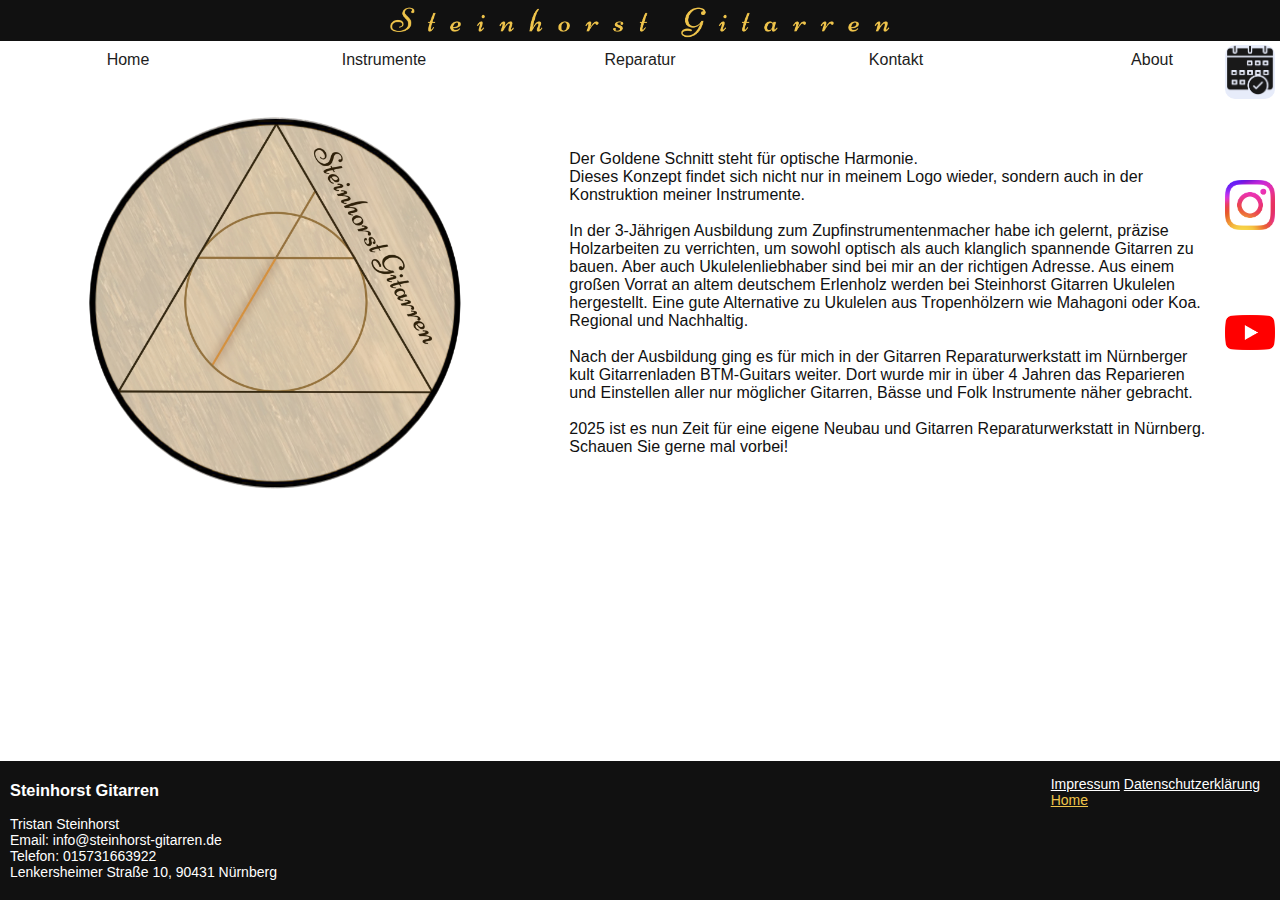
<file: about.html>
<!DOCTYPE html>
<html lang="de">
<head>
    <meta charset="UTF-8">
    <meta name="viewport" content="width=device-width, initial-scale=1.0">
    <meta name="description" content="Gitarrenwerkstatt in Nürnberg. Neubau von Ukulelen und Akustik-Gitarren, Gitarre besaiten,
        Gitarren Service, Reparaturen aller Art wie Kopfbrüche, Bundabrichtungen, Neubundierung und Elektronik. Kontakt: info@steinhorst-gitarren.de">
    <meta name="robots" content="follow, index,max-snippet:-1, max-video-preview:-1, max-image-preview:large">
    <title>Steinhorst Gitarren Nürnberg-About</title>
    <link rel="stylesheet" href="impressum.css">
    <link rel="apple-touch-icon" sizes="180x180" href="Favicon_data/apple-touch-icon.png">
    <link rel="icon" type="image/png" sizes="32x32" href="Favicon_data/favicon-32x32.png">
    <link rel="icon" type="image/png" sizes="16x16" href="Favicon_data/favicon-16x16.png">
    <link rel="manifest" href="Favicon_data/site.webmanifest">
</head>
<body>
    <a href="./kontakt" class="icon"><img src="Icons/TerminIcon.png" alt="Terminkalender"></a>
    <a href="https://instagram.com/steinhorstgitarren_nuremberg" class="icon2"><img src="Icons/instagram.png" alt="InstagramIcon"></a>
    <a href="https://youtube.com/@steinhorstgitarrennurnberg" class="icon3"><img src="Icons/youtube.png" alt="YoutubeIcon"></a>
    <div class="logo"> <!--Logozeile-->
        <img class="name" src="pictures_home/Name.png" alt="Steinhorst Gitarren Nürnberg">    
    </div>
    <div class="dropdown">
        <button onclick="mymenudrop()" class="dropbtn">Menu</button>
        <ul class="menubar" id="menu"> <!--Menubar-->
            <li><a href="./" class="menulinks">Home</a></li>
            <li><a href="./#instrumente" class="menulinks">Instrumente</a></li>
            <li><a href="./#reparatur" class="menulinks">Reparatur</a></li>        
            <li><a href="./kontakt" class="menulinks">Kontakt</a></li>
            <li><a href="./about" class= "menulinks">About</a></li>
        </ul> 
    </div>
    <div class="inhalt"> <!--alles außer footer-->
    <div class="aboutbox">
        <img src="about/zettelrund_ohneModell.jpg" class="aboutlogo" alt="Logo Steinhorst Gitarren Nürnberg">
        <p>Der Goldene Schnitt steht für optische Harmonie.
            <br>Dieses Konzept findet sich nicht nur in meinem Logo wieder, sondern auch in der Konstruktion meiner Instrumente.
            <br><br>In der 3-Jährigen Ausbildung zum Zupfinstrumentenmacher habe ich gelernt, präzise Holzarbeiten zu verrichten,
                um sowohl optisch als auch klanglich spannende Gitarren zu bauen. Aber auch Ukulelenliebhaber
                sind bei mir an der richtigen Adresse. Aus einem großen Vorrat an altem deutschem Erlenholz werden bei
                Steinhorst Gitarren Ukulelen hergestellt. Eine gute Alternative zu Ukulelen aus Tropenhölzern wie Mahagoni oder Koa.
                Regional und Nachhaltig.  
            <br><br>Nach der Ausbildung ging es für mich in der Gitarren Reparaturwerkstatt im Nürnberger kult Gitarrenladen BTM-Guitars weiter.
                Dort wurde mir in über 4 Jahren das Reparieren und Einstellen
                aller nur möglicher Gitarren, Bässe und Folk Instrumente näher gebracht.
            <br><br>2025 ist es nun Zeit für eine eigene Neubau und Gitarren Reparaturwerkstatt in Nürnberg.
            <br>Schauen Sie gerne mal vorbei! 
        </p>
    </div>
    </div> <!--inhalt außer footer zu ende-->
    <!--Footer-->
        <div class="ende"> 
            <div><h3>Steinhorst Gitarren</h3>
                Tristan Steinhorst
            <br>Email: info@steinhorst-gitarren.de
            <br>Telefon: 015731663922    
            <br>Lenkersheimer Straße 10, 90431 Nürnberg
            <!--<br>Telefon: 0157 74247081--></div>
            <div class="links">
            <a href="./impressum">Impressum</a>
            <a href="./datenschutz" class="datenschutz" target="_blank">Datenschutzerklärung</a>
            <br>
            <a href="./" class="home_ende">Home</a>
            </div>
        </div>
    <!--Footer Ende-->    
    <script src="script.js"></script>
</body>
</file>
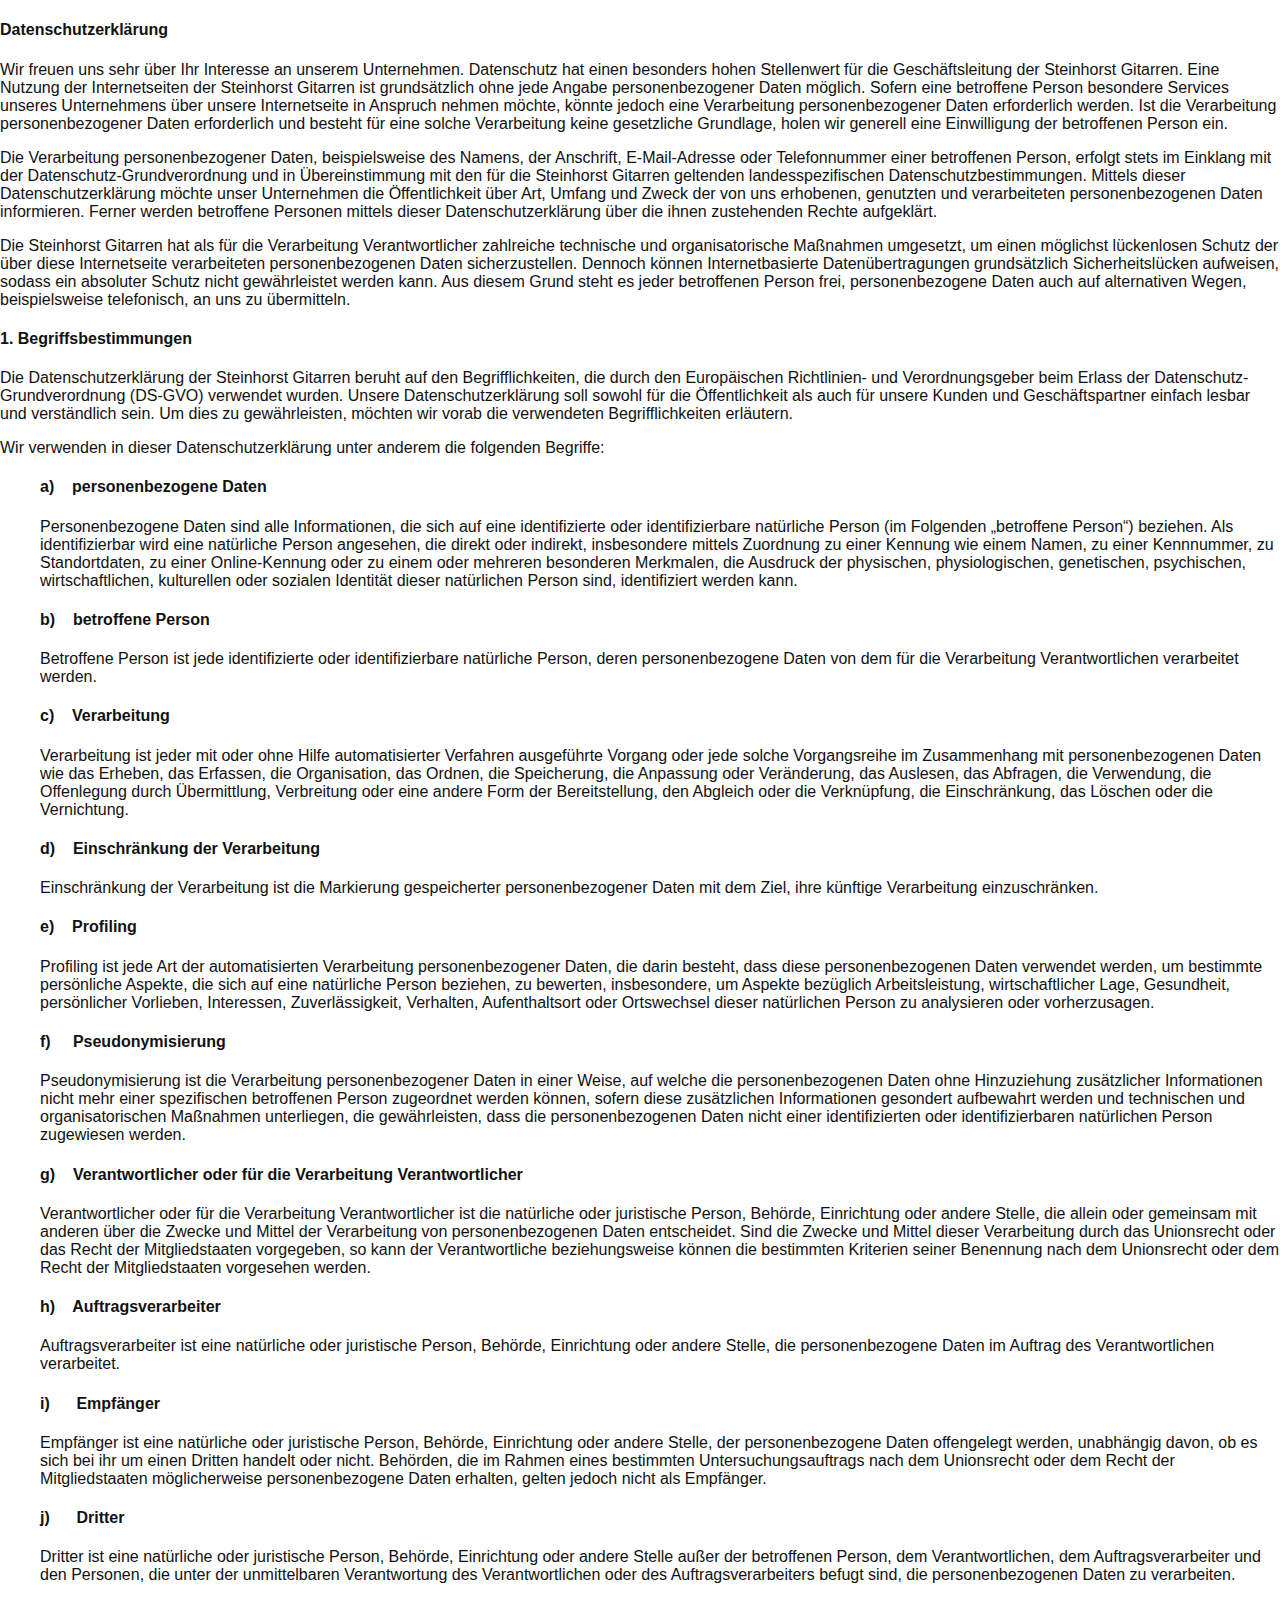
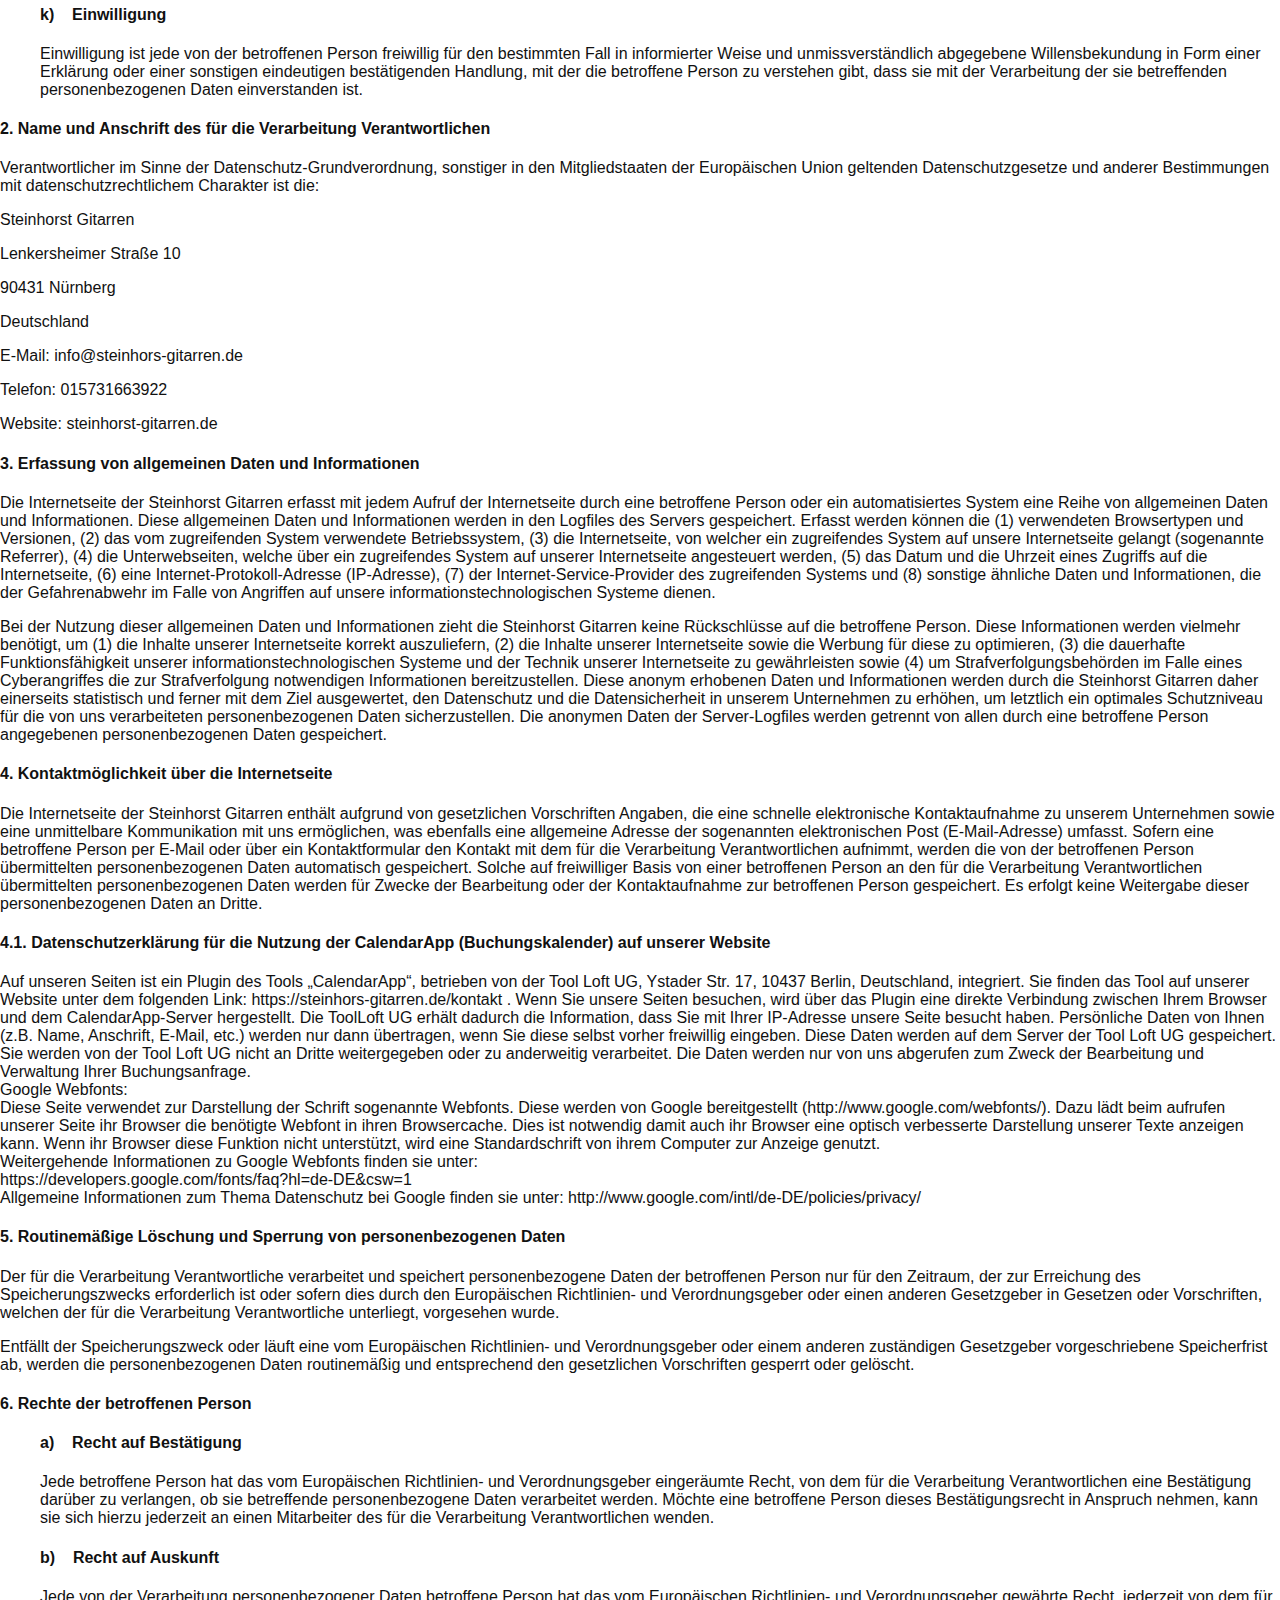
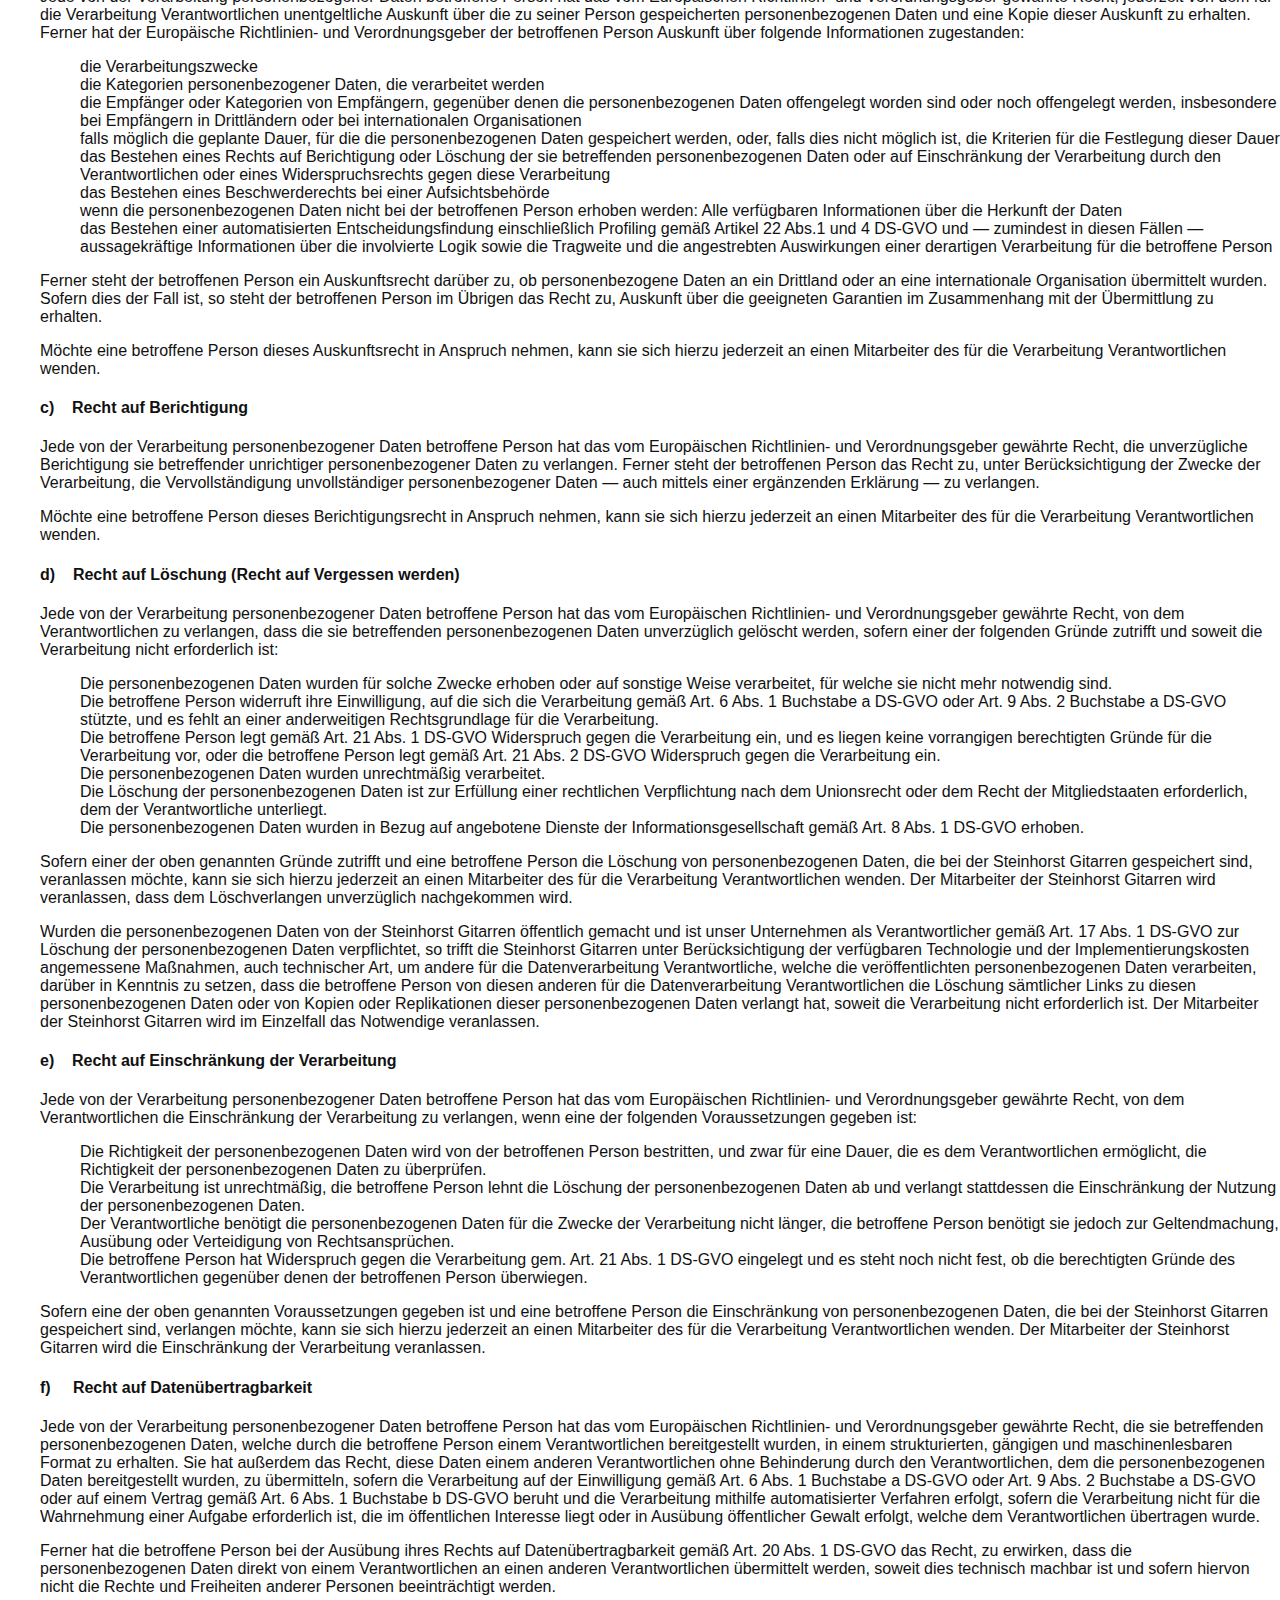
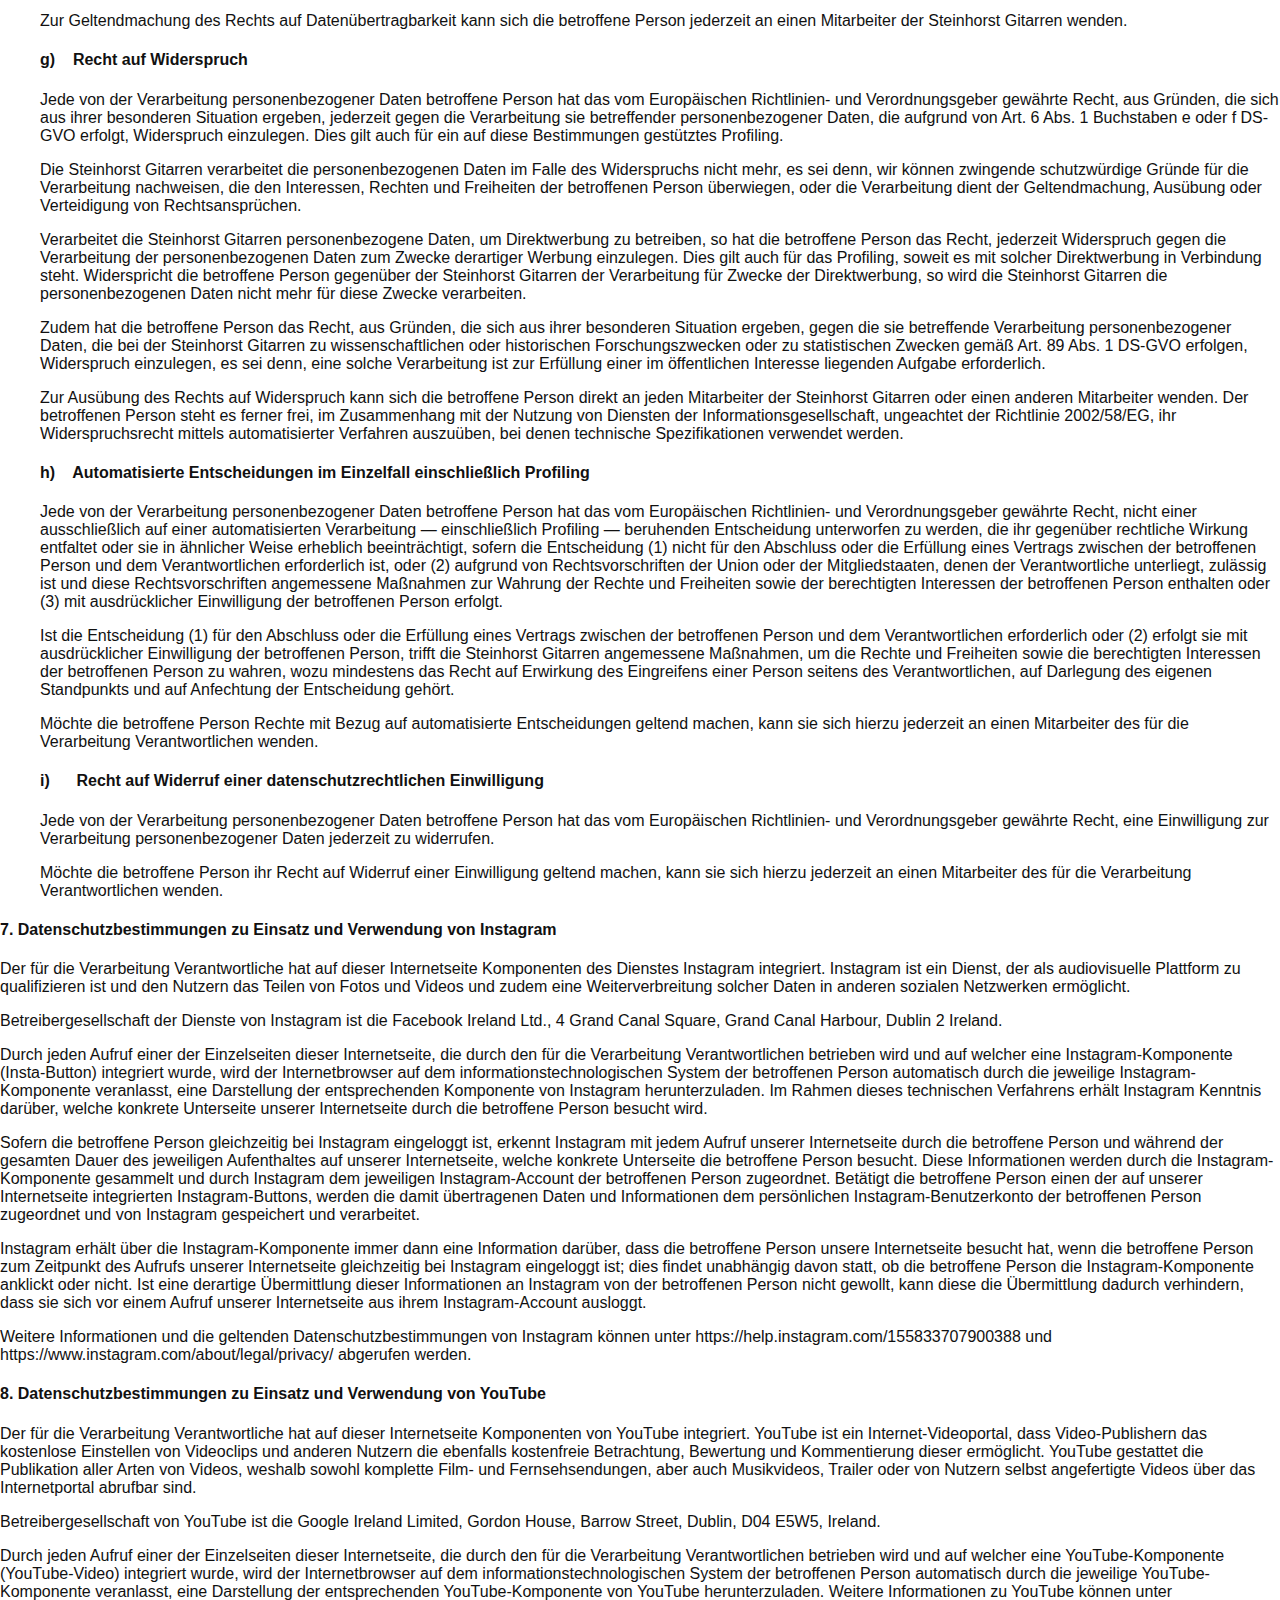
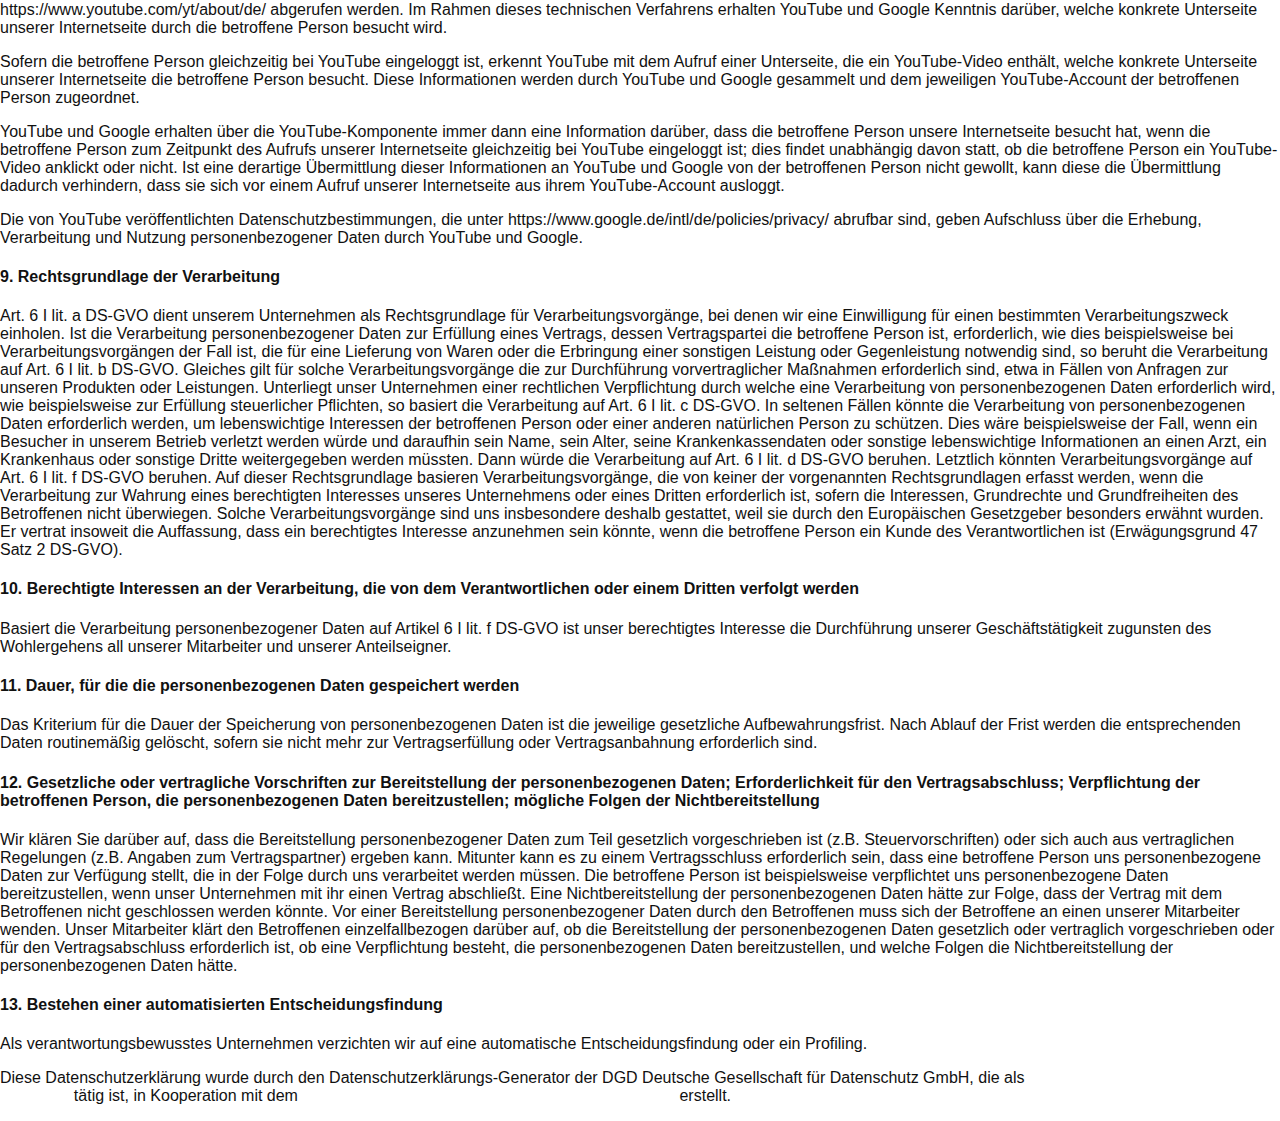
<file: datenschutz.html>
<!DOCTYPE html>
<html lang="de">
<head>
    <meta charset="UTF-8">
    <meta name="viewport" content="width=device-width, initial-scale=1.0">
    <meta name="description" content="Gitarrenwerkstatt in Nürnberg. Neubau von Ukulelen und Akustik-Gitarren, Gitarre besaiten,
        Gitarren Service, Reparaturen aller Art wie Kopfbrüche, Bundabrichtungen, Neubundierung und Elektronik. Kontakt: info@steinhorst-gitarren.de">
    <meta name="robots" content="follow, index,max-snippet:-1, max-video-preview:-1, max-image-preview:large">
    <title>Steinhorst Gitarren Nürnberg-Datenschutzerklärung</title>
    <link rel="stylesheet" href="impressum.css">
    <link rel="apple-touch-icon" sizes="180x180" href="Favicon_data/apple-touch-icon.png">
    <link rel="icon" type="image/png" sizes="32x32" href="Favicon_data/favicon-32x32.png">
    <link rel="icon" type="image/png" sizes="16x16" href="Favicon_data/favicon-16x16.png">
    <link rel="manifest" href="Favicon_data/site.webmanifest">
</head>
<body>
<h4>Datenschutzerklärung</h4>

<p>Wir freuen uns sehr über Ihr Interesse an unserem Unternehmen. Datenschutz hat einen besonders hohen Stellenwert für die Geschäftsleitung der Steinhorst Gitarren. Eine Nutzung der Internetseiten der Steinhorst Gitarren ist grundsätzlich ohne jede Angabe personenbezogener Daten möglich. Sofern eine betroffene Person besondere Services unseres Unternehmens über unsere Internetseite in Anspruch nehmen möchte, könnte jedoch eine Verarbeitung personenbezogener Daten erforderlich werden. Ist die Verarbeitung personenbezogener Daten erforderlich und besteht für eine solche Verarbeitung keine gesetzliche Grundlage, holen wir generell eine Einwilligung der betroffenen Person ein.</p>

<p>Die Verarbeitung personenbezogener Daten, beispielsweise des Namens, der Anschrift, E-Mail-Adresse oder Telefonnummer einer betroffenen Person, erfolgt stets im Einklang mit der Datenschutz-Grundverordnung und in Übereinstimmung mit den für die Steinhorst Gitarren geltenden landesspezifischen Datenschutzbestimmungen. Mittels dieser Datenschutzerklärung möchte unser Unternehmen die Öffentlichkeit über Art, Umfang und Zweck der von uns erhobenen, genutzten und verarbeiteten personenbezogenen Daten informieren. Ferner werden betroffene Personen mittels dieser Datenschutzerklärung über die ihnen zustehenden Rechte aufgeklärt.</p>

<p>Die Steinhorst Gitarren hat als für die Verarbeitung Verantwortlicher zahlreiche technische und organisatorische Maßnahmen umgesetzt, um einen möglichst lückenlosen Schutz der über diese Internetseite verarbeiteten personenbezogenen Daten sicherzustellen. Dennoch können Internetbasierte Datenübertragungen grundsätzlich Sicherheitslücken aufweisen, sodass ein absoluter Schutz nicht gewährleistet werden kann. Aus diesem Grund steht es jeder betroffenen Person frei, personenbezogene Daten auch auf alternativen Wegen, beispielsweise telefonisch, an uns zu übermitteln.</p>

<h4>1. Begriffsbestimmungen</h4>
<p>Die Datenschutzerklärung der Steinhorst Gitarren beruht auf den Begrifflichkeiten, die durch den Europäischen Richtlinien- und Verordnungsgeber beim Erlass der Datenschutz-Grundverordnung (DS-GVO) verwendet wurden. Unsere Datenschutzerklärung soll sowohl für die Öffentlichkeit als auch für unsere Kunden und Geschäftspartner einfach lesbar und verständlich sein. Um dies zu gewährleisten, möchten wir vorab die verwendeten Begrifflichkeiten erläutern.</p>

<p>Wir verwenden in dieser Datenschutzerklärung unter anderem die folgenden Begriffe:</p>

<ul style="list-style: none">
<li><h4>a)    personenbezogene Daten</h4>
<p>Personenbezogene Daten sind alle Informationen, die sich auf eine identifizierte oder identifizierbare natürliche Person (im Folgenden „betroffene Person“) beziehen. Als identifizierbar wird eine natürliche Person angesehen, die direkt oder indirekt, insbesondere mittels Zuordnung zu einer Kennung wie einem Namen, zu einer Kennnummer, zu Standortdaten, zu einer Online-Kennung oder zu einem oder mehreren besonderen Merkmalen, die Ausdruck der physischen, physiologischen, genetischen, psychischen, wirtschaftlichen, kulturellen oder sozialen Identität dieser natürlichen Person sind, identifiziert werden kann.</p>
</li>
<li><h4>b)    betroffene Person</h4>
<p>Betroffene Person ist jede identifizierte oder identifizierbare natürliche Person, deren personenbezogene Daten von dem für die Verarbeitung Verantwortlichen verarbeitet werden.</p>
</li>
<li><h4>c)    Verarbeitung</h4>
<p>Verarbeitung ist jeder mit oder ohne Hilfe automatisierter Verfahren ausgeführte Vorgang oder jede solche Vorgangsreihe im Zusammenhang mit personenbezogenen Daten wie das Erheben, das Erfassen, die Organisation, das Ordnen, die Speicherung, die Anpassung oder Veränderung, das Auslesen, das Abfragen, die Verwendung, die Offenlegung durch Übermittlung, Verbreitung oder eine andere Form der Bereitstellung, den Abgleich oder die Verknüpfung, die Einschränkung, das Löschen oder die Vernichtung.</p>
</li>
<li><h4>d)    Einschränkung der Verarbeitung</h4>
<p>Einschränkung der Verarbeitung ist die Markierung gespeicherter personenbezogener Daten mit dem Ziel, ihre künftige Verarbeitung einzuschränken.</p>
</li>
<li><h4>e)    Profiling</h4>
<p>Profiling ist jede Art der automatisierten Verarbeitung personenbezogener Daten, die darin besteht, dass diese personenbezogenen Daten verwendet werden, um bestimmte persönliche Aspekte, die sich auf eine natürliche Person beziehen, zu bewerten, insbesondere, um Aspekte bezüglich Arbeitsleistung, wirtschaftlicher Lage, Gesundheit, persönlicher Vorlieben, Interessen, Zuverlässigkeit, Verhalten, Aufenthaltsort oder Ortswechsel dieser natürlichen Person zu analysieren oder vorherzusagen.</p>
</li>
<li><h4>f)     Pseudonymisierung</h4>
<p>Pseudonymisierung ist die Verarbeitung personenbezogener Daten in einer Weise, auf welche die personenbezogenen Daten ohne Hinzuziehung zusätzlicher Informationen nicht mehr einer spezifischen betroffenen Person zugeordnet werden können, sofern diese zusätzlichen Informationen gesondert aufbewahrt werden und technischen und organisatorischen Maßnahmen unterliegen, die gewährleisten, dass die personenbezogenen Daten nicht einer identifizierten oder identifizierbaren natürlichen Person zugewiesen werden.</p>
</li>
<li><h4>g)    Verantwortlicher oder für die Verarbeitung Verantwortlicher</h4>
<p>Verantwortlicher oder für die Verarbeitung Verantwortlicher ist die natürliche oder juristische Person, Behörde, Einrichtung oder andere Stelle, die allein oder gemeinsam mit anderen über die Zwecke und Mittel der Verarbeitung von personenbezogenen Daten entscheidet. Sind die Zwecke und Mittel dieser Verarbeitung durch das Unionsrecht oder das Recht der Mitgliedstaaten vorgegeben, so kann der Verantwortliche beziehungsweise können die bestimmten Kriterien seiner Benennung nach dem Unionsrecht oder dem Recht der Mitgliedstaaten vorgesehen werden.</p>
</li>
<li><h4>h)    Auftragsverarbeiter</h4>
<p>Auftragsverarbeiter ist eine natürliche oder juristische Person, Behörde, Einrichtung oder andere Stelle, die personenbezogene Daten im Auftrag des Verantwortlichen verarbeitet.</p>
</li>
<li><h4>i)      Empfänger</h4>
<p>Empfänger ist eine natürliche oder juristische Person, Behörde, Einrichtung oder andere Stelle, der personenbezogene Daten offengelegt werden, unabhängig davon, ob es sich bei ihr um einen Dritten handelt oder nicht. Behörden, die im Rahmen eines bestimmten Untersuchungsauftrags nach dem Unionsrecht oder dem Recht der Mitgliedstaaten möglicherweise personenbezogene Daten erhalten, gelten jedoch nicht als Empfänger.</p>
</li>
<li><h4>j)      Dritter</h4>
<p>Dritter ist eine natürliche oder juristische Person, Behörde, Einrichtung oder andere Stelle außer der betroffenen Person, dem Verantwortlichen, dem Auftragsverarbeiter und den Personen, die unter der unmittelbaren Verantwortung des Verantwortlichen oder des Auftragsverarbeiters befugt sind, die personenbezogenen Daten zu verarbeiten.</p>
</li>
<li><h4>k)    Einwilligung</h4>
<p>Einwilligung ist jede von der betroffenen Person freiwillig für den bestimmten Fall in informierter Weise und unmissverständlich abgegebene Willensbekundung in Form einer Erklärung oder einer sonstigen eindeutigen bestätigenden Handlung, mit der die betroffene Person zu verstehen gibt, dass sie mit der Verarbeitung der sie betreffenden personenbezogenen Daten einverstanden ist.</p>
</li>
</ul>

<h4>2. Name und Anschrift des für die Verarbeitung Verantwortlichen</h4>
<p>Verantwortlicher im Sinne der Datenschutz-Grundverordnung, sonstiger in den Mitgliedstaaten der Europäischen Union geltenden Datenschutzgesetze und anderer Bestimmungen mit datenschutzrechtlichem Charakter ist die:</p>

<p>Steinhorst Gitarren</p>
<p>Lenkersheimer Straße 10</p>
<p>90431 Nürnberg</p>
<p>Deutschland</p>
<p>E-Mail: info@steinhors-gitarren.de</p>
<p>Telefon: 015731663922</p> 
<p>Website: steinhorst-gitarren.de</p>

<h4>3. Erfassung von allgemeinen Daten und Informationen</h4>
<p>Die Internetseite der Steinhorst Gitarren erfasst mit jedem Aufruf der Internetseite durch eine betroffene Person oder ein automatisiertes System eine Reihe von allgemeinen Daten und Informationen. Diese allgemeinen Daten und Informationen werden in den Logfiles des Servers gespeichert. Erfasst werden können die (1) verwendeten Browsertypen und Versionen, (2) das vom zugreifenden System verwendete Betriebssystem, (3) die Internetseite, von welcher ein zugreifendes System auf unsere Internetseite gelangt (sogenannte Referrer), (4) die Unterwebseiten, welche über ein zugreifendes System auf unserer Internetseite angesteuert werden, (5) das Datum und die Uhrzeit eines Zugriffs auf die Internetseite, (6) eine Internet-Protokoll-Adresse (IP-Adresse), (7) der Internet-Service-Provider des zugreifenden Systems und (8) sonstige ähnliche Daten und Informationen, die der Gefahrenabwehr im Falle von Angriffen auf unsere informationstechnologischen Systeme dienen.</p>

<p>Bei der Nutzung dieser allgemeinen Daten und Informationen zieht die Steinhorst Gitarren keine Rückschlüsse auf die betroffene Person. Diese Informationen werden vielmehr benötigt, um (1) die Inhalte unserer Internetseite korrekt auszuliefern, (2) die Inhalte unserer Internetseite sowie die Werbung für diese zu optimieren, (3) die dauerhafte Funktionsfähigkeit unserer informationstechnologischen Systeme und der Technik unserer Internetseite zu gewährleisten sowie (4) um Strafverfolgungsbehörden im Falle eines Cyberangriffes die zur Strafverfolgung notwendigen Informationen bereitzustellen. Diese anonym erhobenen Daten und Informationen werden durch die Steinhorst Gitarren daher einerseits statistisch und ferner mit dem Ziel ausgewertet, den Datenschutz und die Datensicherheit in unserem Unternehmen zu erhöhen, um letztlich ein optimales Schutzniveau für die von uns verarbeiteten personenbezogenen Daten sicherzustellen. Die anonymen Daten der Server-Logfiles werden getrennt von allen durch eine betroffene Person angegebenen personenbezogenen Daten gespeichert.</p>

<h4>4. Kontaktmöglichkeit über die Internetseite</h4>
<p>Die Internetseite der Steinhorst Gitarren enthält aufgrund von gesetzlichen Vorschriften Angaben, die eine schnelle elektronische Kontaktaufnahme zu unserem Unternehmen sowie eine unmittelbare Kommunikation mit uns ermöglichen, was ebenfalls eine allgemeine Adresse der sogenannten elektronischen Post (E-Mail-Adresse) umfasst. Sofern eine betroffene Person per E-Mail oder über ein Kontaktformular den Kontakt mit dem für die Verarbeitung Verantwortlichen aufnimmt, werden die von der betroffenen Person übermittelten personenbezogenen Daten automatisch gespeichert. Solche auf freiwilliger Basis von einer betroffenen Person an den für die Verarbeitung Verantwortlichen übermittelten personenbezogenen Daten werden für Zwecke der Bearbeitung oder der Kontaktaufnahme zur betroffenen Person gespeichert. Es erfolgt keine Weitergabe dieser personenbezogenen Daten an Dritte.</p>
<h4 id="kalender">4.1. Datenschutzerklärung für die Nutzung der CalendarApp (Buchungskalender) auf unserer Website</h4>
<p>Auf unseren Seiten ist ein Plugin des Tools „CalendarApp“, betrieben von der Tool Loft UG, Ystader Str. 17, 10437 Berlin, Deutschland, integriert. Sie finden das Tool auf unserer Website unter dem folgenden Link: https://steinhors-gitarren.de/kontakt .
    Wenn Sie unsere Seiten besuchen, wird über das Plugin eine direkte Verbindung zwischen Ihrem Browser und dem CalendarApp-Server hergestellt. Die ToolLoft UG erhält dadurch die Information, dass Sie mit Ihrer IP-Adresse unsere Seite besucht haben. Persönliche Daten von Ihnen (z.B. Name, Anschrift, E-Mail, etc.) werden nur dann übertragen, wenn Sie diese selbst vorher freiwillig eingeben. Diese Daten werden auf dem Server der Tool Loft UG gespeichert. Sie werden von der Tool Loft UG nicht an Dritte weitergegeben oder zu anderweitig verarbeitet. Die Daten werden nur von uns abgerufen zum Zweck der Bearbeitung und Verwaltung Ihrer Buchungsanfrage.
    <br>Google Webfonts:
    <br>Diese Seite verwendet zur Darstellung der Schrift sogenannte Webfonts. Diese werden von Google bereitgestellt (http://www.google.com/webfonts/). Dazu lädt beim aufrufen unserer Seite ihr Browser die benötigte Webfont in ihren Browsercache. Dies ist notwendig damit auch ihr Browser eine optisch verbesserte Darstellung unserer Texte anzeigen kann. Wenn ihr Browser diese Funktion nicht unterstützt, wird eine Standardschrift von ihrem Computer zur Anzeige genutzt.
    <br>Weitergehende Informationen zu Google Webfonts finden sie unter:
    <br>https://developers.google.com/fonts/faq?hl=de-DE&csw=1
    <br>Allgemeine Informationen zum Thema Datenschutz bei Google finden sie unter:
    http://www.google.com/intl/de-DE/policies/privacy/
</p>
<h4>5. Routinemäßige Löschung und Sperrung von personenbezogenen Daten</h4>
<p>Der für die Verarbeitung Verantwortliche verarbeitet und speichert personenbezogene Daten der betroffenen Person nur für den Zeitraum, der zur Erreichung des Speicherungszwecks erforderlich ist oder sofern dies durch den Europäischen Richtlinien- und Verordnungsgeber oder einen anderen Gesetzgeber in Gesetzen oder Vorschriften, welchen der für die Verarbeitung Verantwortliche unterliegt, vorgesehen wurde.</p>

<p>Entfällt der Speicherungszweck oder läuft eine vom Europäischen Richtlinien- und Verordnungsgeber oder einem anderen zuständigen Gesetzgeber vorgeschriebene Speicherfrist ab, werden die personenbezogenen Daten routinemäßig und entsprechend den gesetzlichen Vorschriften gesperrt oder gelöscht.</p>

<h4>6. Rechte der betroffenen Person</h4>
<ul style="list-style: none;">
<li><h4>a)    Recht auf Bestätigung</h4>
<p>Jede betroffene Person hat das vom Europäischen Richtlinien- und Verordnungsgeber eingeräumte Recht, von dem für die Verarbeitung Verantwortlichen eine Bestätigung darüber zu verlangen, ob sie betreffende personenbezogene Daten verarbeitet werden. Möchte eine betroffene Person dieses Bestätigungsrecht in Anspruch nehmen, kann sie sich hierzu jederzeit an einen Mitarbeiter des für die Verarbeitung Verantwortlichen wenden.</p>
</li>
<li><h4>b)    Recht auf Auskunft</h4>
<p>Jede von der Verarbeitung personenbezogener Daten betroffene Person hat das vom Europäischen Richtlinien- und Verordnungsgeber gewährte Recht, jederzeit von dem für die Verarbeitung Verantwortlichen unentgeltliche Auskunft über die zu seiner Person gespeicherten personenbezogenen Daten und eine Kopie dieser Auskunft zu erhalten. Ferner hat der Europäische Richtlinien- und Verordnungsgeber der betroffenen Person Auskunft über folgende Informationen zugestanden:</p>

<ul style="list-style: none;">
<li>die Verarbeitungszwecke</li>
<li>die Kategorien personenbezogener Daten, die verarbeitet werden</li>
<li>die Empfänger oder Kategorien von Empfängern, gegenüber denen die personenbezogenen Daten offengelegt worden sind oder noch offengelegt werden, insbesondere bei Empfängern in Drittländern oder bei internationalen Organisationen</li>
<li>falls möglich die geplante Dauer, für die die personenbezogenen Daten gespeichert werden, oder, falls dies nicht möglich ist, die Kriterien für die Festlegung dieser Dauer</li>
<li>das Bestehen eines Rechts auf Berichtigung oder Löschung der sie betreffenden personenbezogenen Daten oder auf Einschränkung der Verarbeitung durch den Verantwortlichen oder eines Widerspruchsrechts gegen diese Verarbeitung</li>
<li>das Bestehen eines Beschwerderechts bei einer Aufsichtsbehörde</li>
<li>wenn die personenbezogenen Daten nicht bei der betroffenen Person erhoben werden: Alle verfügbaren Informationen über die Herkunft der Daten</li>
<li>das Bestehen einer automatisierten Entscheidungsfindung einschließlich Profiling gemäß Artikel 22 Abs.1 und 4 DS-GVO und — zumindest in diesen Fällen — aussagekräftige Informationen über die involvierte Logik sowie die Tragweite und die angestrebten Auswirkungen einer derartigen Verarbeitung für die betroffene Person</li>

</ul>
<p>Ferner steht der betroffenen Person ein Auskunftsrecht darüber zu, ob personenbezogene Daten an ein Drittland oder an eine internationale Organisation übermittelt wurden. Sofern dies der Fall ist, so steht der betroffenen Person im Übrigen das Recht zu, Auskunft über die geeigneten Garantien im Zusammenhang mit der Übermittlung zu erhalten.</p>

<p>Möchte eine betroffene Person dieses Auskunftsrecht in Anspruch nehmen, kann sie sich hierzu jederzeit an einen Mitarbeiter des für die Verarbeitung Verantwortlichen wenden.</p>
</li>
<li><h4>c)    Recht auf Berichtigung</h4>
<p>Jede von der Verarbeitung personenbezogener Daten betroffene Person hat das vom Europäischen Richtlinien- und Verordnungsgeber gewährte Recht, die unverzügliche Berichtigung sie betreffender unrichtiger personenbezogener Daten zu verlangen. Ferner steht der betroffenen Person das Recht zu, unter Berücksichtigung der Zwecke der Verarbeitung, die Vervollständigung unvollständiger personenbezogener Daten — auch mittels einer ergänzenden Erklärung — zu verlangen.</p>

<p>Möchte eine betroffene Person dieses Berichtigungsrecht in Anspruch nehmen, kann sie sich hierzu jederzeit an einen Mitarbeiter des für die Verarbeitung Verantwortlichen wenden.</p></li>
<li>
<h4>d)    Recht auf Löschung (Recht auf Vergessen werden)</h4>
<p>Jede von der Verarbeitung personenbezogener Daten betroffene Person hat das vom Europäischen Richtlinien- und Verordnungsgeber gewährte Recht, von dem Verantwortlichen zu verlangen, dass die sie betreffenden personenbezogenen Daten unverzüglich gelöscht werden, sofern einer der folgenden Gründe zutrifft und soweit die Verarbeitung nicht erforderlich ist:</p>

<ul style="list-style: none;">
<li>Die personenbezogenen Daten wurden für solche Zwecke erhoben oder auf sonstige Weise verarbeitet, für welche sie nicht mehr notwendig sind.</li>
<li>Die betroffene Person widerruft ihre Einwilligung, auf die sich die Verarbeitung gemäß Art. 6 Abs. 1 Buchstabe a DS-GVO oder Art. 9 Abs. 2 Buchstabe a DS-GVO stützte, und es fehlt an einer anderweitigen Rechtsgrundlage für die Verarbeitung.</li>
<li>Die betroffene Person legt gemäß Art. 21 Abs. 1 DS-GVO Widerspruch gegen die Verarbeitung ein, und es liegen keine vorrangigen berechtigten Gründe für die Verarbeitung vor, oder die betroffene Person legt gemäß Art. 21 Abs. 2 DS-GVO Widerspruch gegen die Verarbeitung ein.</li>
<li>Die personenbezogenen Daten wurden unrechtmäßig verarbeitet.</li>
<li>Die Löschung der personenbezogenen Daten ist zur Erfüllung einer rechtlichen Verpflichtung nach dem Unionsrecht oder dem Recht der Mitgliedstaaten erforderlich, dem der Verantwortliche unterliegt.</li>
<li>Die personenbezogenen Daten wurden in Bezug auf angebotene Dienste der Informationsgesellschaft gemäß Art. 8 Abs. 1 DS-GVO erhoben.</li>

</ul>
<p>Sofern einer der oben genannten Gründe zutrifft und eine betroffene Person die Löschung von personenbezogenen Daten, die bei der Steinhorst Gitarren gespeichert sind, veranlassen möchte, kann sie sich hierzu jederzeit an einen Mitarbeiter des für die Verarbeitung Verantwortlichen wenden. Der Mitarbeiter der Steinhorst Gitarren wird veranlassen, dass dem Löschverlangen unverzüglich nachgekommen wird.</p>

<p>Wurden die personenbezogenen Daten von der Steinhorst Gitarren öffentlich gemacht und ist unser Unternehmen als Verantwortlicher gemäß Art. 17 Abs. 1 DS-GVO zur Löschung der personenbezogenen Daten verpflichtet, so trifft die Steinhorst Gitarren unter Berücksichtigung der verfügbaren Technologie und der Implementierungskosten angemessene Maßnahmen, auch technischer Art, um andere für die Datenverarbeitung Verantwortliche, welche die veröffentlichten personenbezogenen Daten verarbeiten, darüber in Kenntnis zu setzen, dass die betroffene Person von diesen anderen für die Datenverarbeitung Verantwortlichen die Löschung sämtlicher Links zu diesen personenbezogenen Daten oder von Kopien oder Replikationen dieser personenbezogenen Daten verlangt hat, soweit die Verarbeitung nicht erforderlich ist. Der Mitarbeiter der Steinhorst Gitarren wird im Einzelfall das Notwendige veranlassen.</p>
</li>
<li><h4>e)    Recht auf Einschränkung der Verarbeitung</h4>
<p>Jede von der Verarbeitung personenbezogener Daten betroffene Person hat das vom Europäischen Richtlinien- und Verordnungsgeber gewährte Recht, von dem Verantwortlichen die Einschränkung der Verarbeitung zu verlangen, wenn eine der folgenden Voraussetzungen gegeben ist:</p>

<ul style="list-style: none;">
<li>Die Richtigkeit der personenbezogenen Daten wird von der betroffenen Person bestritten, und zwar für eine Dauer, die es dem Verantwortlichen ermöglicht, die Richtigkeit der personenbezogenen Daten zu überprüfen.</li>
<li>Die Verarbeitung ist unrechtmäßig, die betroffene Person lehnt die Löschung der personenbezogenen Daten ab und verlangt stattdessen die Einschränkung der Nutzung der personenbezogenen Daten.</li>
<li>Der Verantwortliche benötigt die personenbezogenen Daten für die Zwecke der Verarbeitung nicht länger, die betroffene Person benötigt sie jedoch zur Geltendmachung, Ausübung oder Verteidigung von Rechtsansprüchen.</li>
<li>Die betroffene Person hat Widerspruch gegen die Verarbeitung gem. Art. 21 Abs. 1 DS-GVO eingelegt und es steht noch nicht fest, ob die berechtigten Gründe des Verantwortlichen gegenüber denen der betroffenen Person überwiegen.</li>

</ul>
<p>Sofern eine der oben genannten Voraussetzungen gegeben ist und eine betroffene Person die Einschränkung von personenbezogenen Daten, die bei der Steinhorst Gitarren gespeichert sind, verlangen möchte, kann sie sich hierzu jederzeit an einen Mitarbeiter des für die Verarbeitung Verantwortlichen wenden. Der Mitarbeiter der Steinhorst Gitarren wird die Einschränkung der Verarbeitung veranlassen.</p>
</li>
<li><h4>f)     Recht auf Datenübertragbarkeit</h4>
<p>Jede von der Verarbeitung personenbezogener Daten betroffene Person hat das vom Europäischen Richtlinien- und Verordnungsgeber gewährte Recht, die sie betreffenden personenbezogenen Daten, welche durch die betroffene Person einem Verantwortlichen bereitgestellt wurden, in einem strukturierten, gängigen und maschinenlesbaren Format zu erhalten. Sie hat außerdem das Recht, diese Daten einem anderen Verantwortlichen ohne Behinderung durch den Verantwortlichen, dem die personenbezogenen Daten bereitgestellt wurden, zu übermitteln, sofern die Verarbeitung auf der Einwilligung gemäß Art. 6 Abs. 1 Buchstabe a DS-GVO oder Art. 9 Abs. 2 Buchstabe a DS-GVO oder auf einem Vertrag gemäß Art. 6 Abs. 1 Buchstabe b DS-GVO beruht und die Verarbeitung mithilfe automatisierter Verfahren erfolgt, sofern die Verarbeitung nicht für die Wahrnehmung einer Aufgabe erforderlich ist, die im öffentlichen Interesse liegt oder in Ausübung öffentlicher Gewalt erfolgt, welche dem Verantwortlichen übertragen wurde.</p>

<p>Ferner hat die betroffene Person bei der Ausübung ihres Rechts auf Datenübertragbarkeit gemäß Art. 20 Abs. 1 DS-GVO das Recht, zu erwirken, dass die personenbezogenen Daten direkt von einem Verantwortlichen an einen anderen Verantwortlichen übermittelt werden, soweit dies technisch machbar ist und sofern hiervon nicht die Rechte und Freiheiten anderer Personen beeinträchtigt werden.</p>

<p>Zur Geltendmachung des Rechts auf Datenübertragbarkeit kann sich die betroffene Person jederzeit an einen Mitarbeiter der Steinhorst Gitarren wenden.</p>

</li>
<li>
<h4>g)    Recht auf Widerspruch</h4>
<p>Jede von der Verarbeitung personenbezogener Daten betroffene Person hat das vom Europäischen Richtlinien- und Verordnungsgeber gewährte Recht, aus Gründen, die sich aus ihrer besonderen Situation ergeben, jederzeit gegen die Verarbeitung sie betreffender personenbezogener Daten, die aufgrund von Art. 6 Abs. 1 Buchstaben e oder f DS-GVO erfolgt, Widerspruch einzulegen. Dies gilt auch für ein auf diese Bestimmungen gestütztes Profiling.</p>

<p>Die Steinhorst Gitarren verarbeitet die personenbezogenen Daten im Falle des Widerspruchs nicht mehr, es sei denn, wir können zwingende schutzwürdige Gründe für die Verarbeitung nachweisen, die den Interessen, Rechten und Freiheiten der betroffenen Person überwiegen, oder die Verarbeitung dient der Geltendmachung, Ausübung oder Verteidigung von Rechtsansprüchen.</p>

<p>Verarbeitet die Steinhorst Gitarren personenbezogene Daten, um Direktwerbung zu betreiben, so hat die betroffene Person das Recht, jederzeit Widerspruch gegen die Verarbeitung der personenbezogenen Daten zum Zwecke derartiger Werbung einzulegen. Dies gilt auch für das Profiling, soweit es mit solcher Direktwerbung in Verbindung steht. Widerspricht die betroffene Person gegenüber der Steinhorst Gitarren der Verarbeitung für Zwecke der Direktwerbung, so wird die Steinhorst Gitarren die personenbezogenen Daten nicht mehr für diese Zwecke verarbeiten.</p>

<p>Zudem hat die betroffene Person das Recht, aus Gründen, die sich aus ihrer besonderen Situation ergeben, gegen die sie betreffende Verarbeitung personenbezogener Daten, die bei der Steinhorst Gitarren zu wissenschaftlichen oder historischen Forschungszwecken oder zu statistischen Zwecken gemäß Art. 89 Abs. 1 DS-GVO erfolgen, Widerspruch einzulegen, es sei denn, eine solche Verarbeitung ist zur Erfüllung einer im öffentlichen Interesse liegenden Aufgabe erforderlich.</p>

<p>Zur Ausübung des Rechts auf Widerspruch kann sich die betroffene Person direkt an jeden Mitarbeiter der Steinhorst Gitarren oder einen anderen Mitarbeiter wenden. Der betroffenen Person steht es ferner frei, im Zusammenhang mit der Nutzung von Diensten der Informationsgesellschaft, ungeachtet der Richtlinie 2002/58/EG, ihr Widerspruchsrecht mittels automatisierter Verfahren auszuüben, bei denen technische Spezifikationen verwendet werden.</p>
</li>
<li><h4>h)    Automatisierte Entscheidungen im Einzelfall einschließlich Profiling</h4>
<p>Jede von der Verarbeitung personenbezogener Daten betroffene Person hat das vom Europäischen Richtlinien- und Verordnungsgeber gewährte Recht, nicht einer ausschließlich auf einer automatisierten Verarbeitung — einschließlich Profiling — beruhenden Entscheidung unterworfen zu werden, die ihr gegenüber rechtliche Wirkung entfaltet oder sie in ähnlicher Weise erheblich beeinträchtigt, sofern die Entscheidung (1) nicht für den Abschluss oder die Erfüllung eines Vertrags zwischen der betroffenen Person und dem Verantwortlichen erforderlich ist, oder (2) aufgrund von Rechtsvorschriften der Union oder der Mitgliedstaaten, denen der Verantwortliche unterliegt, zulässig ist und diese Rechtsvorschriften angemessene Maßnahmen zur Wahrung der Rechte und Freiheiten sowie der berechtigten Interessen der betroffenen Person enthalten oder (3) mit ausdrücklicher Einwilligung der betroffenen Person erfolgt.</p>

<p>Ist die Entscheidung (1) für den Abschluss oder die Erfüllung eines Vertrags zwischen der betroffenen Person und dem Verantwortlichen erforderlich oder (2) erfolgt sie mit ausdrücklicher Einwilligung der betroffenen Person, trifft die Steinhorst Gitarren angemessene Maßnahmen, um die Rechte und Freiheiten sowie die berechtigten Interessen der betroffenen Person zu wahren, wozu mindestens das Recht auf Erwirkung des Eingreifens einer Person seitens des Verantwortlichen, auf Darlegung des eigenen Standpunkts und auf Anfechtung der Entscheidung gehört.</p>

<p>Möchte die betroffene Person Rechte mit Bezug auf automatisierte Entscheidungen geltend machen, kann sie sich hierzu jederzeit an einen Mitarbeiter des für die Verarbeitung Verantwortlichen wenden.</p>

</li>
<li><h4>i)      Recht auf Widerruf einer datenschutzrechtlichen Einwilligung</h4>
<p>Jede von der Verarbeitung personenbezogener Daten betroffene Person hat das vom Europäischen Richtlinien- und Verordnungsgeber gewährte Recht, eine Einwilligung zur Verarbeitung personenbezogener Daten jederzeit zu widerrufen.</p>

<p>Möchte die betroffene Person ihr Recht auf Widerruf einer Einwilligung geltend machen, kann sie sich hierzu jederzeit an einen Mitarbeiter des für die Verarbeitung Verantwortlichen wenden.</p>

</li>
</ul>
<h4>7. Datenschutzbestimmungen zu Einsatz und Verwendung von Instagram</h4>
<p>Der für die Verarbeitung Verantwortliche hat auf dieser Internetseite Komponenten des Dienstes Instagram integriert. Instagram ist ein Dienst, der als audiovisuelle Plattform zu qualifizieren ist und den Nutzern das Teilen von Fotos und Videos und zudem eine Weiterverbreitung solcher Daten in anderen sozialen Netzwerken ermöglicht.</p>

<p>Betreibergesellschaft der Dienste von Instagram ist die Facebook Ireland Ltd., 4 Grand Canal Square, Grand Canal Harbour, Dublin 2 Ireland.</p>

<p>Durch jeden Aufruf einer der Einzelseiten dieser Internetseite, die durch den für die Verarbeitung Verantwortlichen betrieben wird und auf welcher eine Instagram-Komponente (Insta-Button) integriert wurde, wird der Internetbrowser auf dem informationstechnologischen System der betroffenen Person automatisch durch die jeweilige Instagram-Komponente veranlasst, eine Darstellung der entsprechenden Komponente von Instagram herunterzuladen. Im Rahmen dieses technischen Verfahrens erhält Instagram Kenntnis darüber, welche konkrete Unterseite unserer Internetseite durch die betroffene Person besucht wird.</p>

<p>Sofern die betroffene Person gleichzeitig bei Instagram eingeloggt ist, erkennt Instagram mit jedem Aufruf unserer Internetseite durch die betroffene Person und während der gesamten Dauer des jeweiligen Aufenthaltes auf unserer Internetseite, welche konkrete Unterseite die betroffene Person besucht. Diese Informationen werden durch die Instagram-Komponente gesammelt und durch Instagram dem jeweiligen Instagram-Account der betroffenen Person zugeordnet. Betätigt die betroffene Person einen der auf unserer Internetseite integrierten Instagram-Buttons, werden die damit übertragenen Daten und Informationen dem persönlichen Instagram-Benutzerkonto der betroffenen Person zugeordnet und von Instagram gespeichert und verarbeitet.</p>

<p>Instagram erhält über die Instagram-Komponente immer dann eine Information darüber, dass die betroffene Person unsere Internetseite besucht hat, wenn die betroffene Person zum Zeitpunkt des Aufrufs unserer Internetseite gleichzeitig bei Instagram eingeloggt ist; dies findet unabhängig davon statt, ob die betroffene Person die Instagram-Komponente anklickt oder nicht. Ist eine derartige Übermittlung dieser Informationen an Instagram von der betroffenen Person nicht gewollt, kann diese die Übermittlung dadurch verhindern, dass sie sich vor einem Aufruf unserer Internetseite aus ihrem Instagram-Account ausloggt.</p>

<p>Weitere Informationen und die geltenden Datenschutzbestimmungen von Instagram können unter https://help.instagram.com/155833707900388 und https://www.instagram.com/about/legal/privacy/ abgerufen werden.</p>

<h4>8. Datenschutzbestimmungen zu Einsatz und Verwendung von YouTube</h4>
<p>Der für die Verarbeitung Verantwortliche hat auf dieser Internetseite Komponenten von YouTube integriert. YouTube ist ein Internet-Videoportal, dass Video-Publishern das kostenlose Einstellen von Videoclips und anderen Nutzern die ebenfalls kostenfreie Betrachtung, Bewertung und Kommentierung dieser ermöglicht. YouTube gestattet die Publikation aller Arten von Videos, weshalb sowohl komplette Film- und Fernsehsendungen, aber auch Musikvideos, Trailer oder von Nutzern selbst angefertigte Videos über das Internetportal abrufbar sind.</p>

<p>Betreibergesellschaft von YouTube ist die Google Ireland Limited, Gordon House, Barrow Street, Dublin, D04 E5W5, Ireland.</p>

<p>Durch jeden Aufruf einer der Einzelseiten dieser Internetseite, die durch den für die Verarbeitung Verantwortlichen betrieben wird und auf welcher eine YouTube-Komponente (YouTube-Video) integriert wurde, wird der Internetbrowser auf dem informationstechnologischen System der betroffenen Person automatisch durch die jeweilige YouTube-Komponente veranlasst, eine Darstellung der entsprechenden YouTube-Komponente von YouTube herunterzuladen. Weitere Informationen zu YouTube können unter https://www.youtube.com/yt/about/de/ abgerufen werden. Im Rahmen dieses technischen Verfahrens erhalten YouTube und Google Kenntnis darüber, welche konkrete Unterseite unserer Internetseite durch die betroffene Person besucht wird.</p>

<p>Sofern die betroffene Person gleichzeitig bei YouTube eingeloggt ist, erkennt YouTube mit dem Aufruf einer Unterseite, die ein YouTube-Video enthält, welche konkrete Unterseite unserer Internetseite die betroffene Person besucht. Diese Informationen werden durch YouTube und Google gesammelt und dem jeweiligen YouTube-Account der betroffenen Person zugeordnet.</p>

<p>YouTube und Google erhalten über die YouTube-Komponente immer dann eine Information darüber, dass die betroffene Person unsere Internetseite besucht hat, wenn die betroffene Person zum Zeitpunkt des Aufrufs unserer Internetseite gleichzeitig bei YouTube eingeloggt ist; dies findet unabhängig davon statt, ob die betroffene Person ein YouTube-Video anklickt oder nicht. Ist eine derartige Übermittlung dieser Informationen an YouTube und Google von der betroffenen Person nicht gewollt, kann diese die Übermittlung dadurch verhindern, dass sie sich vor einem Aufruf unserer Internetseite aus ihrem YouTube-Account ausloggt.</p>

<p>Die von YouTube veröffentlichten Datenschutzbestimmungen, die unter https://www.google.de/intl/de/policies/privacy/ abrufbar sind, geben Aufschluss über die Erhebung, Verarbeitung und Nutzung personenbezogener Daten durch YouTube und Google.</p>

<h4>9. Rechtsgrundlage der Verarbeitung</h4>
<p>Art. 6 I lit. a DS-GVO dient unserem Unternehmen als Rechtsgrundlage für Verarbeitungsvorgänge, bei denen wir eine Einwilligung für einen bestimmten Verarbeitungszweck einholen. Ist die Verarbeitung personenbezogener Daten zur Erfüllung eines Vertrags, dessen Vertragspartei die betroffene Person ist, erforderlich, wie dies beispielsweise bei Verarbeitungsvorgängen der Fall ist, die für eine Lieferung von Waren oder die Erbringung einer sonstigen Leistung oder Gegenleistung notwendig sind, so beruht die Verarbeitung auf Art. 6 I lit. b DS-GVO. Gleiches gilt für solche Verarbeitungsvorgänge die zur Durchführung vorvertraglicher Maßnahmen erforderlich sind, etwa in Fällen von Anfragen zur unseren Produkten oder Leistungen. Unterliegt unser Unternehmen einer rechtlichen Verpflichtung durch welche eine Verarbeitung von personenbezogenen Daten erforderlich wird, wie beispielsweise zur Erfüllung steuerlicher Pflichten, so basiert die Verarbeitung auf Art. 6 I lit. c DS-GVO. In seltenen Fällen könnte die Verarbeitung von personenbezogenen Daten erforderlich werden, um lebenswichtige Interessen der betroffenen Person oder einer anderen natürlichen Person zu schützen. Dies wäre beispielsweise der Fall, wenn ein Besucher in unserem Betrieb verletzt werden würde und daraufhin sein Name, sein Alter, seine Krankenkassendaten oder sonstige lebenswichtige Informationen an einen Arzt, ein Krankenhaus oder sonstige Dritte weitergegeben werden müssten. Dann würde die Verarbeitung auf Art. 6 I lit. d DS-GVO beruhen.
Letztlich könnten Verarbeitungsvorgänge auf Art. 6 I lit. f DS-GVO beruhen. Auf dieser Rechtsgrundlage basieren Verarbeitungsvorgänge, die von keiner der vorgenannten Rechtsgrundlagen erfasst werden, wenn die Verarbeitung zur Wahrung eines berechtigten Interesses unseres Unternehmens oder eines Dritten erforderlich ist, sofern die Interessen, Grundrechte und Grundfreiheiten des Betroffenen nicht überwiegen. Solche Verarbeitungsvorgänge sind uns insbesondere deshalb gestattet, weil sie durch den Europäischen Gesetzgeber besonders erwähnt wurden. Er vertrat insoweit die Auffassung, dass ein berechtigtes Interesse anzunehmen sein könnte, wenn die betroffene Person ein Kunde des Verantwortlichen ist (Erwägungsgrund 47 Satz 2 DS-GVO).
</p>

<h4>10. Berechtigte Interessen an der Verarbeitung, die von dem Verantwortlichen oder einem Dritten verfolgt werden</h4>
<p>Basiert die Verarbeitung personenbezogener Daten auf Artikel 6 I lit. f DS-GVO ist unser berechtigtes Interesse die Durchführung unserer Geschäftstätigkeit zugunsten des Wohlergehens all unserer Mitarbeiter und unserer Anteilseigner.</p>

<h4>11. Dauer, für die die personenbezogenen Daten gespeichert werden</h4>
<p>Das Kriterium für die Dauer der Speicherung von personenbezogenen Daten ist die jeweilige gesetzliche Aufbewahrungsfrist. Nach Ablauf der Frist werden die entsprechenden Daten routinemäßig gelöscht, sofern sie nicht mehr zur Vertragserfüllung oder Vertragsanbahnung erforderlich sind.</p>

<h4>12. Gesetzliche oder vertragliche Vorschriften zur Bereitstellung der personenbezogenen Daten; Erforderlichkeit für den Vertragsabschluss; Verpflichtung der betroffenen Person, die personenbezogenen Daten bereitzustellen; mögliche Folgen der Nichtbereitstellung</h4>
<p>Wir klären Sie darüber auf, dass die Bereitstellung personenbezogener Daten zum Teil gesetzlich vorgeschrieben ist (z.B. Steuervorschriften) oder sich auch aus vertraglichen Regelungen (z.B. Angaben zum Vertragspartner) ergeben kann.
Mitunter kann es zu einem Vertragsschluss erforderlich sein, dass eine betroffene Person uns personenbezogene Daten zur Verfügung stellt, die in der Folge durch uns verarbeitet werden müssen. Die betroffene Person ist beispielsweise verpflichtet uns personenbezogene Daten bereitzustellen, wenn unser Unternehmen mit ihr einen Vertrag abschließt. Eine Nichtbereitstellung der personenbezogenen Daten hätte zur Folge, dass der Vertrag mit dem Betroffenen nicht geschlossen werden könnte.
Vor einer Bereitstellung personenbezogener Daten durch den Betroffenen muss sich der Betroffene an einen unserer Mitarbeiter wenden. Unser Mitarbeiter klärt den Betroffenen einzelfallbezogen darüber auf, ob die Bereitstellung der personenbezogenen Daten gesetzlich oder vertraglich vorgeschrieben oder für den Vertragsabschluss erforderlich ist, ob eine Verpflichtung besteht, die personenbezogenen Daten bereitzustellen, und welche Folgen die Nichtbereitstellung der personenbezogenen Daten hätte.
</p>

<h4>13. Bestehen einer automatisierten Entscheidungsfindung</h4>
<p>Als verantwortungsbewusstes Unternehmen verzichten wir auf eine automatische Entscheidungsfindung oder ein Profiling.</p>

<p>Diese Datenschutzerklärung wurde durch den Datenschutzerklärungs-Generator der DGD Deutsche Gesellschaft für Datenschutz GmbH, die als <a href="https://dg-datenschutz.de/datenschutz-dienstleistungen/externer-datenschutzbeauftragter/">Externer Datenschutzbeauftragter Ingolstadt</a> tätig ist, in Kooperation mit dem <a href="https://www.wbs.legal/it-recht/datenschutzrecht/">IT- und Datenschutzrecht Anwalt Christian Solmecke</a> erstellt.
</p>
<script src="script.js"></script> 
</body>
</html>
</file>
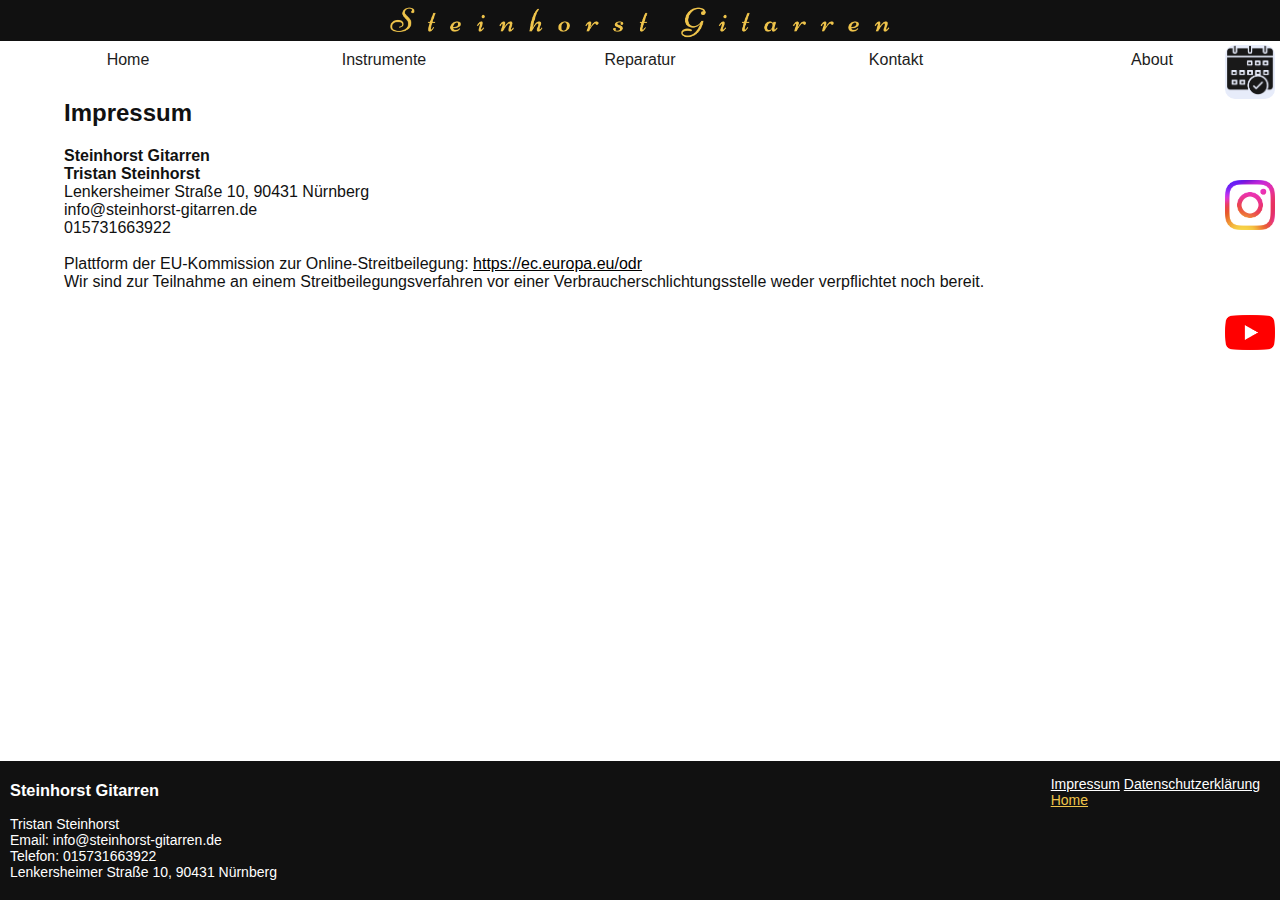
<file: impressum.html>
<!DOCTYPE html>
<html lang="de">
<head>
    <meta charset="UTF-8">
    <meta name="viewport" content="width=device-width, initial-scale=1.0">
    <meta name="description" content="Gitarrenwerkstatt in Nürnberg. Neubau von Ukulelen und Akustik-Gitarren, Gitarre besaiten,
        Gitarren Service, Reparaturen aller Art wie Kopfbrüche, Bundabrichtungen, Neubundierung und Elektronik. Kontakt: info@steinhorst-gitarren.de">
    <meta name="robots" content="follow, index,max-snippet:-1, max-video-preview:-1, max-image-preview:large">
    <title>Steinhorst Gitarren Nürnberg-Impressum</title>
    <link rel="stylesheet" href="impressum.css">
    <link rel="apple-touch-icon" sizes="180x180" href="Favicon_data/apple-touch-icon.png">
    <link rel="icon" type="image/png" sizes="32x32" href="Favicon_data/favicon-32x32.png">
    <link rel="icon" type="image/png" sizes="16x16" href="Favicon_data/favicon-16x16.png">
    <link rel="manifest" href="Favicon_data/site.webmanifest">
</head>
<body>
    <a href="./kontakt" class="icon"><img src="Icons/TerminIcon.png" alt="Terminkalender"></a>
    <a href="https://instagram.com/steinhorstgitarren_nuremberg" class="icon2"><img src="Icons/instagram.png" alt="InstagramIcon"></a>
    <a href="https://youtube.com/@steinhorstgitarrennurnberg" class="icon3"><img src="Icons/youtube.png" alt="YoutubeIcon"></a>
    <div class="logo"> <!--Logozeile-->
        <img class="name" src="pictures_home/Name.png" alt="Steinhorst Gitarren Nürnberg">    
    </div>
    <div class="dropdown">
        <button onclick="mymenudrop()" class="dropbtn">Menu</button>
        <ul class="menubar" id="menu"> <!--Menubar-->
            <li><a href="./" class="menulinks">Home</a></li>
            <li><a href="./#instrumente" class="menulinks">Instrumente</a></li>
            <li><a href="./#reparatur" class="menulinks">Reparatur</a></li>        
            <li><a href="./kontakt" class="menulinks">Kontakt</a></li>
            <li><a href="./about" class= "menulinks">About</a></li>
        </ul> 
    </div>
    <div class="inhalt"> <!--alles außer footer-->
    <h2 class="textimpressum">Impressum</h2>
    <p class="textimpressum"><b>Steinhorst Gitarren <br> 
    Tristan Steinhorst </b><br>
    Lenkersheimer Straße 10, 90431 Nürnberg <br>
    info@steinhorst-gitarren.de <br>
    015731663922 <br><br>     
    Plattform der EU-Kommission zur Online-Streitbeilegung: <a href="https://ec.europa.eu/odr" target="_blank" style="color: black;">https://ec.europa.eu/odr</a><br>
    Wir sind zur Teilnahme an einem Streitbeilegungsverfahren vor einer Verbraucherschlichtungsstelle 
    weder verpflichtet noch bereit.</p>
    </div> <!--inhalt außer footer zu ende-->
    <!--Footer-->
        <div class="ende"> 
            <div><h3>Steinhorst Gitarren</h3>
                Tristan Steinhorst
            <br>Email: info@steinhorst-gitarren.de
            <br>Telefon: 015731663922 
            <br>Lenkersheimer Straße 10, 90431 Nürnberg
            <!--<br>Telefon: 0157 74247081--></div>
            <div class="links">
            <a href="./impressum">Impressum</a>
            <a href="./datenschutz" class="datenschutz" target="_blank">Datenschutzerklärung</a>
            <br>
            <a href="./" class="home_ende">Home</a>
            </div>
        </div>
    <!--Footer Ende--> 
    <script src="script.js"></script>   
</body>
</file>
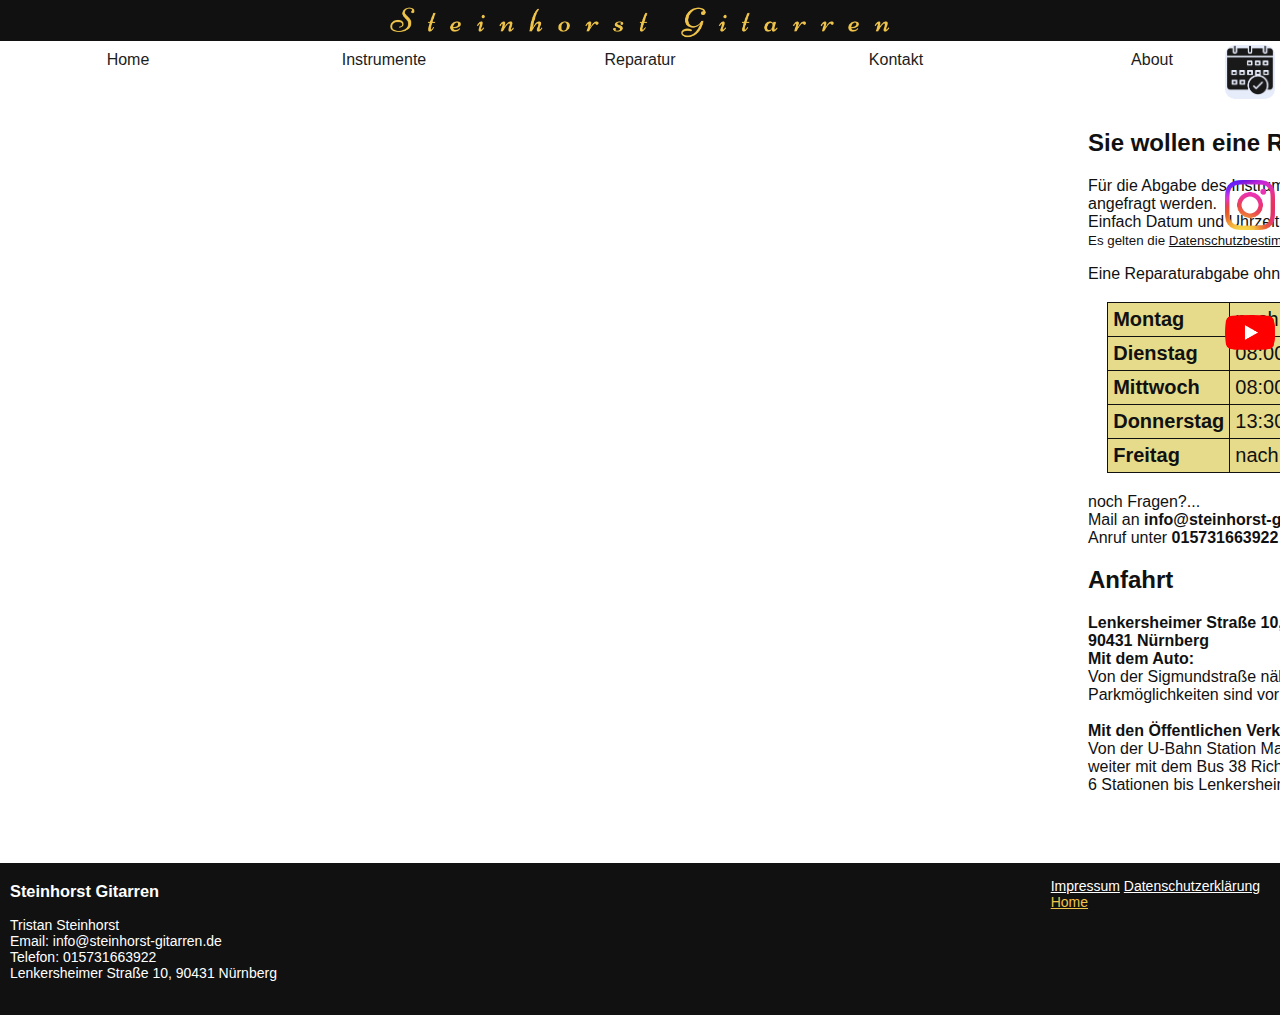
<file: kontakt.html>
<!DOCTYPE html>
<html lang="en">
<head>
    <meta charset="UTF-8">
    <meta name="viewport" content="width=device-width, initial-scale=1.0">
    <meta name="description" content="Öffnungszeiten, Gitarren Reparatur abgeben, online Termin vereinbaren. Gitarrenwerkstatt in Nürnberg. Neubau von Ukulelen und Akustik-Gitarren,
         Gitarre besaiten, Gitarren Service, Reparaturen aller Art wie Kopfbrüche, Bundabrichtungen, Neubundierung und Elektronik. Kontakt: info@steinhorst-gitarren.de">
    <meta name="robots" content="follow, index,max-snippet:-1, max-video-preview:-1, max-image-preview:large">
    <title>Steinhorst Gitarren Nürnberg-Kontakt</title>
    <link rel="stylesheet" href="kontakt.css">
    <link rel="apple-touch-icon" sizes="180x180" href="Favicon_data/apple-touch-icon.png">
    <link rel="icon" type="image/png" sizes="32x32" href="Favicon_data/favicon-32x32.png">
    <link rel="icon" type="image/png" sizes="16x16" href="Favicon_data/favicon-16x16.png">
    <link rel="manifest" href="Favicon_data/site.webmanifest">
</head>
<body>
    <a href="./kontakt" class="icon"><img src="Icons/TerminIcon.png" alt="Terminkalender"></a>
    <a href="https://instagram.com/steinhorstgitarren_nuremberg" class="icon2"><img src="Icons/instagram.png" alt="InstagramIcon"></a>
    <a href="https://youtube.com/@steinhorstgitarrennurnberg" class="icon3"><img src="Icons/youtube.png" alt="YoutubeIcon"></a>
    <div class="logo"> <!--Logozeile-->
        <img class="name" src="pictures_home/Name.png" alt="Steinhorst Gitarren Nürnberg Nürnberg">    
    </div>
    <div class="dropdown">
        <button onclick="mymenudrop()" class="dropbtn">Menu</button>
        <ul class="menubar" id="menu"> <!--Menubar-->
            <li><a href="./" class="menulinks">Home</a></li>
            <li><a href="./#instrumente" class="menulinks">Instrumente</a></li>
            <li><a href="./#reparatur" class="menulinks">Reparatur</a></li>        
            <li><a href="./kontakt" class="menulinks">Kontakt</a></li>
            <li><a href="./about" class= "menulinks">About</a></li>
        </ul> 
    </div>
    <div class="inhalt"> <!--alles außer footer-->
    <div class="kontaktinfos">
    <div id="zhcal-root" data-id="15755a406edacfe95ef093ee53a262a7" data-lang="de"></div>
    <div class="infos">
        <h2>Sie wollen eine Reparatur abgeben?</h2>
        <p>Für die Abgabe des Instruments außerhalb der Öffnungszeiten kann ein Termin Online angefragt werden.
        <br>Einfach Datum und Uhrzeit im <a class=klink href="#zhcal-root">Kalender</a> auswählen und das Kontaktformular ausfüllen. 
        <br><small>Es gelten die <a href="./datenschutz#kalender" target="_blank">Datenschutzbestimmungen </a>der APP.</small>
        <p class="infos2">Eine Reparaturabgabe ohne Termin ist zu folgenden Öffnungszeiten möglich:
        </p>
        <table class="oeffnung">
            <tr>
                <th>Montag</th>
                <td>nach Termin</td>
            </tr>
            <tr>
                <th>Dienstag</th>
                <td>08:00 - 13:00</td>
            </tr>
            <tr>
                <th>Mittwoch</th>
                <td>08:00 - 13:00</td>
            </tr>
            <tr>
                <th>Donnerstag</th>
                <td>13:30 - 16:30</td>
            </tr>
            <tr>
                <th>Freitag</th>
                <td>nach Termin</td>
            </tr>
        </table>
        <p>noch Fragen?... 
            <br>Mail an <strong>info@steinhorst&#8209;gitarren.de</strong> <!--kein Zeilenumbruch beim Bindestrich-->
            <br>Anruf unter <strong>015731663922</strong>
        </p>
        <h2>Anfahrt</h2>
        <p><b>Lenkersheimer Straße 10,
            <br>90431 Nürnberg
            <br>Mit dem Auto:</b>
            <br>Von der Sigmundstraße nähe Südwesttangente in die Lenkersheimer Straße einbiegen.
            <br>Parkmöglichkeiten sind vorhanden
            <br>
            <br><b>Mit den Öffentlichen Verkehrsmitteln:</b>
            <br>Von der U-Bahn Station Maximilianstraße aus
            <br>weiter mit dem Bus 38 Richtung Höfen/Virnsberger Straße
            <br>6 Stationen bis Lenkersheimer Str.</p>    
    </div>
    </div>
    </div> <!--alles außer footer zu ende-->
    <!--Footer-->
    <div class="ende"> 
        <div><h3>Steinhorst Gitarren</h3>
            <p>Tristan Steinhorst
        <br>Email: info@steinhorst-gitarren.de
        <br>Telefon: 015731663922        
        <br>Lenkersheimer Straße 10, 90431 Nürnberg
        </div>
        <div class="links">
        <a href="./impressum">Impressum</a>
        <a href="./datenschutz" class="datenschutz" target="_blank">Datenschutzerklärung</a>
        <br>
        <a href="./" class="home_ende">Home</a>
        </div>
    </div>
    <!--Footer ende-->
<script type="text/javascript" src="https://app.calendarapp.de/loadcal.php"></script>
<script src="script.js"></script>
</body>
</html>
</file>
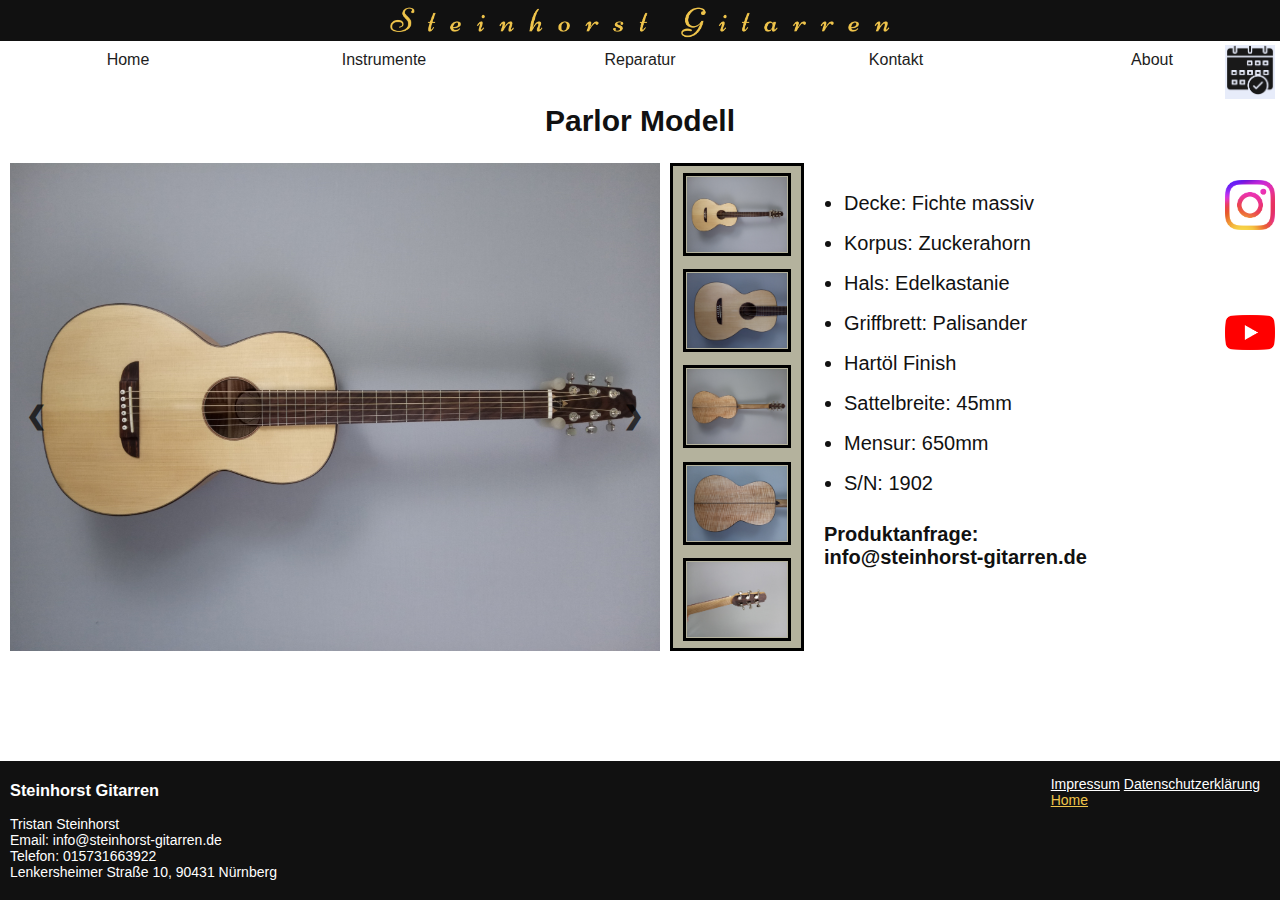
<file: parlor.html>
<!DOCTYPE html>
<html lang="de">
<head>
    <meta charset="UTF-8">
    <meta name="viewport" content="width=device-width, initial-scale=1.0">
    <meta name="description" content="Parlor Modell-Bilder und Beschreibung. Gitarrenwerkstatt in Nürnberg. Neubau von Ukulelen und Akustik-Gitarren,
        Gitarre besaiten, Gitarren Service, Reparaturen aller Art wie Kopfbrüche, Bundabrichtungen, Neubundierung und Elektronik. Kontakt: info@steinhorst-gitarren.de">
    <meta name="robots" content="follow, index,max-snippet:-1, max-video-preview:-1, max-image-preview:large">
    <title>Steinhorst Gitarren Nürnberg-Parlor Modell</title>
    <link rel="stylesheet" href="instrument.css">
    <link rel="apple-touch-icon" sizes="180x180" href="Favicon_data/apple-touch-icon.png">
    <link rel="icon" type="image/png" sizes="32x32" href="Favicon_data/favicon-32x32.png">
    <link rel="icon" type="image/png" sizes="16x16" href="Favicon_data/favicon-16x16.png">
    <link rel="manifest" href="Favicon_data/site.webmanifest">
</head>
<body>
    <!-- The overlay -->
    <div id="myA" class="overlay">
        <button class="closebtn" onclick="closeA()">&times;</button>
        <img class="overlay-content" src="slideshow_stahl/stahl_front.jpg" alt="Parlor Gitarre Nürnberg Front">
      </div> 
      <div id="myB" class="overlay">
          <button class="closebtn" onclick="closeB()">&times;</button>
          <img class="overlay-content" src="slideshow_stahl/stahl_body.jpg" alt="Parlor Gitarre Nürnberg Decke">
      </div>
      <div id="myC" class="overlay">
        <button class="closebtn" onclick="closeC()">&times;</button>
        <img class="overlay-content" src="slideshow_stahl/stahl_back.jpg" alt="Parlor Gitarre Nürnberg Back">
      </div> 
      <div id="myD" class="overlay">
          <button class="closebtn" onclick="closeD()">&times;</button>
          <img class="overlay-content" src="slideshow_stahl/stahl_back_body.jpg" alt="Parlor Gitarre Nürnberg Boden">
      </div>    
      <div id="myE" class="overlay">
          <button class="closebtn" onclick="closeE()">&times;</button>
          <img class="overlay-content" src="slideshow_stahl/stahl_head_back.jpg" alt="Parlor Gitarre Nürnberg Kopf">
      </div>        
          <!--Overlay Ende-->   
          <a href="./kontakt" class="icon"><img src="Icons/TerminIcon.png" alt="Terminkalender"></a>
          <a href="https://instagram.com/steinhorstgitarren_nuremberg" class="icon2"><img src="Icons/instagram.png" alt="InstagramIcon"></a>
          <a href="https://youtube.com/@steinhorstgitarrennurnberg" class="icon3"><img src="Icons/youtube.png" alt="YoutubeIcon"></a>
    <div class="logo"> <!--Logozeile-->
        <img class="name" src="pictures_home/Name.png" alt="Steinhorst Gitarren Nürnberg">    
    </div>
    <div class="dropdown">
        <button onclick="mymenudrop()" class="dropbtn">Menu</button>
        <ul class="menubar" id="menu"> <!--Menubar-->
            <li><a href="./" class="menulinks">Home</a></li>
            <li><a href="./#instrumente" class="menulinks">Instrumente</a></li>
            <li><a href="./#reparatur" class="menulinks">Reparatur</a></li>        
            <li><a href="./kontakt" class="menulinks">Kontakt</a></li>
            <li><a href="./about" class= "menulinks">About</a></li>
        </ul> 
    </div> 
    <div class="inhalt"> <!--alles außer footer-->
    <h2> Parlor Modell </h2>
    <div class="flexbox">  
        <div class="slideshow-container">
          <img class="mySlides fade" onclick="openA()" src="slideshow_stahl/stahl_front.jpg" alt="Parlor Gitarre Nürnberg Front">
          <img class="mySlides fade" onclick="openB()" src="slideshow_stahl/stahl_body.jpg" alt="Parlor Gitarre Nürnberg Decke">
          <img class="mySlides fade" onclick="openC()" src="slideshow_stahl/stahl_back.jpg" alt="Parlor Gitarre Nürnberg Back">
          <img class="mySlides fade" onclick="openD()" src="slideshow_stahl/stahl_back_body.jpg" alt="Parlor Gitarre Nürnberg Boden">
          <img class="mySlides fade" onclick="openE()" src="slideshow_stahl/stahl_head_back.jpg" alt="Parlor Gitarre Nürnberg Kopf">
          <a class="prev" onclick="plusSlides(-1)">&#10094</a>
          <a class="next" onclick="plusSlides(1)">&#10095</a>
        </div>
        <div class="imagerow">
          <img class="minislide" onclick="currentSlide(1)" src="slideshow_stahl/stahl_front.jpg" alt="Parlor Gitarre Nürnberg Front">
          <img class="minislide" onclick="currentSlide(2)" src="slideshow_stahl/stahl_body.jpg" alt="Parlor Gitarre Nürnberg Decke">
          <img class="minislide" onclick="currentSlide(3)" src="slideshow_stahl/stahl_back.jpg" alt="Parlor Gitarre Nürnberg Back"> 
          <img class="minislide" onclick="currentSlide(4)" src="slideshow_stahl/stahl_back_body.jpg" alt="Parlor Gitarre Nürnberg Boden">
          <img class="minislide" onclick="currentSlide(5)" src="slideshow_stahl/stahl_head_back.jpg" alt="Parlor Gitarre Nürnberg Kopf">
        </div>
        <div class="desc">
          <ul class= desc_u>
              <li>Decke: Fichte massiv</li>
              <li>Korpus: Zuckerahorn</li>
              <li>Hals: Edelkastanie</li>
              <li>Griffbrett: Palisander</li>
              <li>Hartöl Finish</li>
              <li>Sattelbreite: 45mm</li>
              <li>Mensur: 650mm</li>
              <li>S/N: 1902</li>
           </ul> 
           <p><strong>Produktanfrage:
            <br>info@steinhorst-gitarren.de
           </strong></p>
        </div>
        </div>
    </div> <!--alles außer footer zu ende-->
    <!--Footer-->
        <div class="ende"> 
            <div><h3>Steinhorst Gitarren</h3>
                Tristan Steinhorst
            <br>Email: info@steinhorst-gitarren.de
            <br>Telefon: 015731663922        
            <br>Lenkersheimer Straße 10, 90431 Nürnberg
            <div class="links">
            <a href="./impressum">Impressum</a>
            <a href="./datenschutz" class="datenschutz" target="_blank">Datenschutzerklärung</a>
            <br>
            <a href="./" class="home_ende">Home</a>
            </div>
        </div>
    <!--Footer Ende-->    
<script src="script2.js"></script>    
</body>
</file>
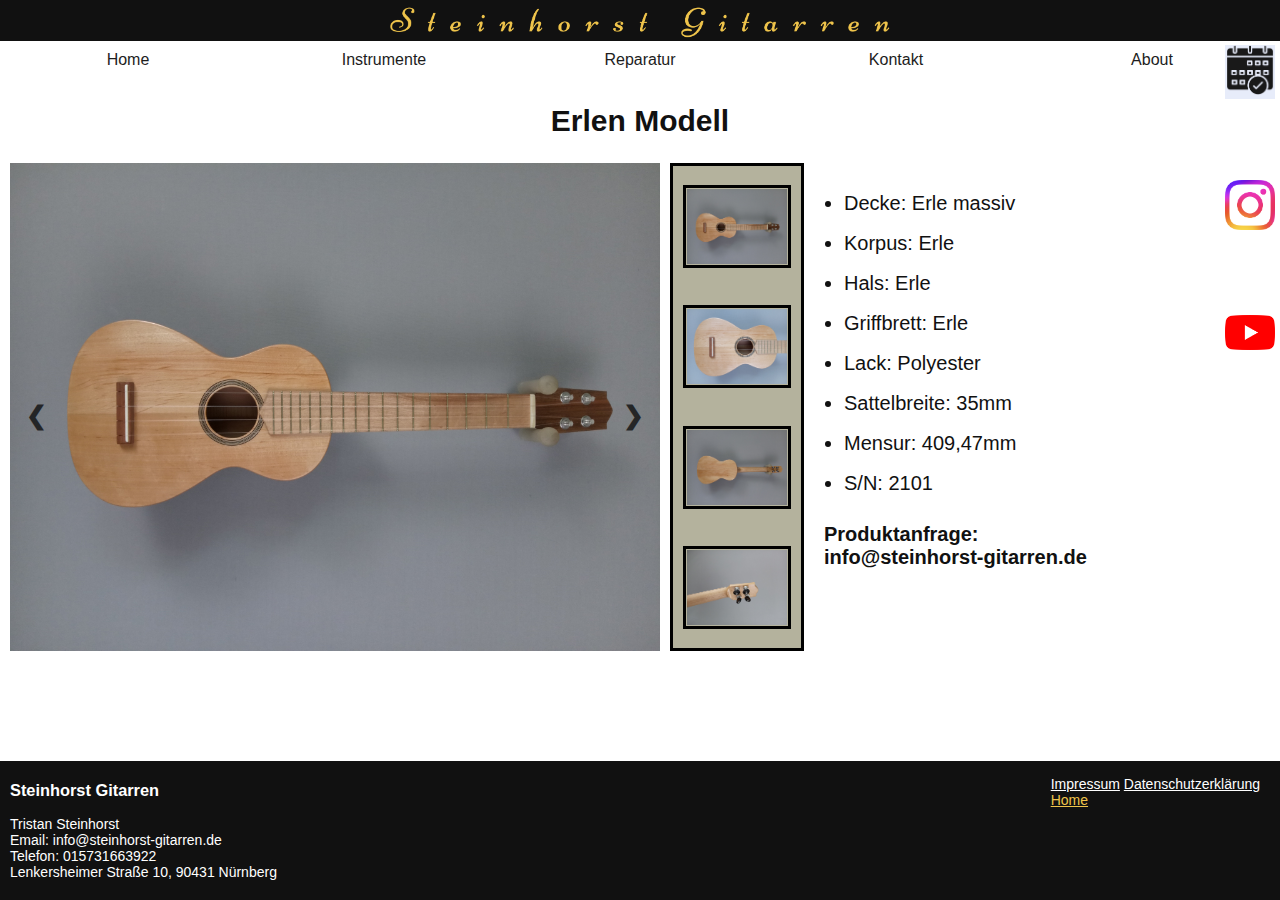
<file: ukeerle.html>
<!DOCTYPE html>
<html lang="de">
<head>
    <meta charset="UTF-8">
    <meta name="viewport" content="width=device-width, initial-scale=1.0">
    <meta name="description" content="Ukulele aus deutschem Erlenholz-Bilder und Beschreibung. Gitarrenwerkstatt in Nürnberg. Neubau von Ukulelen und Akustik-Gitarren,
        Gitarre besaiten, Gitarren Service, Reparaturen aller Art wie Kopfbrüche, Bundabrichtungen, Neubundierung und Elektronik. Kontakt: info@steinhorst-gitarren.de">
    <meta name="robots" content="follow, index,max-snippet:-1, max-video-preview:-1, max-image-preview:large">
    <title>Steinhorst Gitarren Nürnberg-Ukulele aus deutschem Erlenholz</title>
    <link rel="stylesheet" href="instrument.css">
    <link rel="apple-touch-icon" sizes="180x180" href="Favicon_data/apple-touch-icon.png">
    <link rel="icon" type="image/png" sizes="32x32" href="Favicon_data/favicon-32x32.png">
    <link rel="icon" type="image/png" sizes="16x16" href="Favicon_data/favicon-16x16.png">
    <link rel="manifest" href="Favicon_data/site.webmanifest">
</head>
<body>
    <!-- The overlay -->
    <div id="myA" class="overlay">
        <button class="closebtn" onclick="closeA()">&times;</button>
        <img class="overlay-content" src="slideshow_uke_erle/erle_front.jpg" alt="Ukulele Nürnberg Front">
      </div> 
      <div id="myB" class="overlay">
          <button class="closebtn" onclick="closeB()">&times;</button>
          <img class="overlay-content" src="slideshow_uke_erle/erle_body.jpg" alt="Ukulele Nürnberg Decke">
      </div>
      <div id="myC" class="overlay">
        <button class="closebtn" onclick="closeC()">&times;</button>
        <img class="overlay-content" src="slideshow_uke_erle/erle_back.jpg" alt="Ukulele Nürnberg Back">
      </div> 
      <div id="myD" class="overlay">
          <button class="closebtn" onclick="closeD()">&times;</button>
          <img class="overlay-content" src="slideshow_uke_erle/erle_head_back.jpg" alt="Ukulele Nürnberg Kopf">
      </div>
      <!--Overlay Ende-->    
    <a href="./kontakt" class="icon"><img src="Icons/TerminIcon.png" alt="Terminkalender"></a>
    <a href="https://instagram.com/steinhorstgitarren_nuremberg" class="icon2"><img src="Icons/instagram.png" alt="InstagramIcon"></a>
    <a href="https://youtube.com/@steinhorstgitarrennurnberg" class="icon3"><img src="Icons/youtube.png" alt="YoutubeIcon"></a>  
    <div class="logo"> <!--Logozeile-->
        <img class="name" src="pictures_home/Name.png" alt="Steinhorst Gitarren Nürnberg">    
    </div>
    <div class="dropdown">
        <button onclick="mymenudrop()" class="dropbtn">Menu</button>
        <ul class="menubar" id="menu"> <!--Menubar-->
            <li><a href="./" class="menulinks">Home</a></li>
            <li><a href="./#instrumente" class="menulinks">Instrumente</a></li>
            <li><a href="./#reparatur" class="menulinks">Reparatur</a></li>        
            <li><a href="./kontakt" class="menulinks">Kontakt</a></li>
            <li><a href="./about" class= "menulinks">About</a></li>
        </ul> 
    </div>
    <div class="inhalt"> <!--alles außer footer-->
    <h2> Erlen Modell </h2>
    <div class="flexbox">  
        <div class="slideshow-container">
          <img class="mySlides fade" onclick="openA()" src="slideshow_uke_erle/erle_front.jpg" alt="Ukulele Nürnberg Front">
          <img class="mySlides fade" onclick="openB()" src="slideshow_uke_erle/erle_body.jpg" alt="Ukulele Nürnberg Decke">
          <img class="mySlides fade" onclick="openC()" src="slideshow_uke_erle/erle_back.jpg" alt="Ukulele Nürnberg Back">
          <img class="mySlides fade" onclick="openD()" src="slideshow_uke_erle/erle_head_back.jpg" alt="Ukulele Nürnberg Kopf">
          <a class="prev" onclick="plusSlides(-1)">&#10094</a>
          <a class="next" onclick="plusSlides(1)">&#10095</a>
        </div>
        <div class="imagerow">
          <img class="minislide" onclick="currentSlide(1)" src="slideshow_uke_erle/erle_front.jpg" alt="Ukulele Nürnberg Front">
          <img class="minislide" onclick="currentSlide(2)" src="slideshow_uke_erle/erle_body.jpg" alt="Ukulele Nürnberg Decke">
          <img class="minislide" onclick="currentSlide(3)" src="slideshow_uke_erle/erle_back.jpg" alt="Ukulele Nürnberg Back">
          <img class="minislide" onclick="currentSlide(4)" src="slideshow_uke_erle/erle_head_back.jpg" alt="Ukulele Nürnberg Kopf">
        </div>
        <div class="desc">
          <ul class= desc_u>
              <li>Decke: Erle massiv
              </li>
              <li>Korpus: Erle</li>
              <li>Hals: Erle</li>
              <li>Griffbrett: Erle</li>
              <li>Lack: Polyester</li>
              <li>Sattelbreite: 35mm</li>
              <li>Mensur: 409,47mm</li>
              <li>S/N: 2101</li>
           </ul> 
            <p><strong>Produktanfrage:
            <br>info@steinhorst-gitarren.de</strong></p>
        </div>
        </div>
    </div> <!--alles außer footer zu ende-->
        <!--Footer-->
            <div class="ende"> 
                <div><h3>Steinhorst Gitarren</h3>
                    Tristan Steinhorst
                <br>Email: info@steinhorst-gitarren.de
                <br>Telefon: 015731663922  
                <br>Lenkersheimer Straße 10, 90431 Nürnberg
                <div class="links">
                <a href="./impressum">Impressum</a>
                <a href="./datenschutz" class="datenschutz" target="_blank">Datenschutzerklärung</a>
                <br>
                <a href="./" class="home_ende">Home</a>
                </div>
            </div>
        <!--Footer Ende-->    
<script src="script2.js"></script>    
</body>
</file>
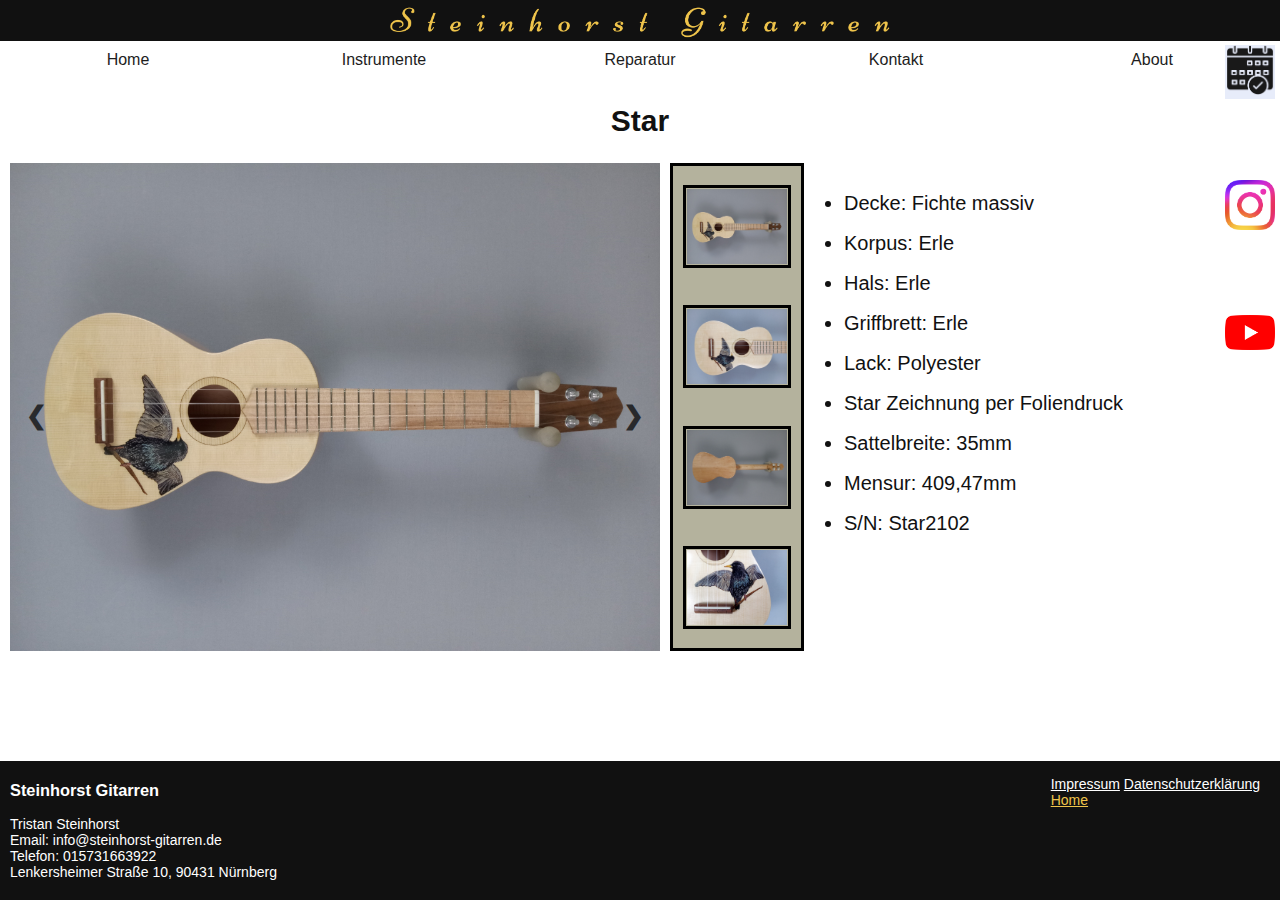
<file: ukestar.html>
<!DOCTYPE html>
<html lang="de">
<head>
    <meta charset="UTF-8">
    <meta name="viewport" content="width=device-width, initial-scale=1.0">
    <meta name="description" content="Das Star Modell aus deutscher Erle wird durch einen Vogel auf der Decke verziert-Bilder und Beschreibung. Gitarrenwerkstatt in Nürnberg. Neubau von Ukulelen und Akustik-Gitarren,
        Gitarre besaiten, Gitarren Service, Reparaturen aller Art wie Kopfbrüche, Bundabrichtungen, Neubundierung und Elektronik. Kontakt: info@steinhorst-gitarren.de">
    <meta name="robots" content="follow, index,max-snippet:-1, max-video-preview:-1, max-image-preview:large">
    <title>Steinhorst Gitarren Nürnberg-Star Modell Ukulele</title>
    <link rel="stylesheet" href="instrument.css">
    <link rel="apple-touch-icon" sizes="180x180" href="Favicon_data/apple-touch-icon.png">
    <link rel="icon" type="image/png" sizes="32x32" href="Favicon_data/favicon-32x32.png">
    <link rel="icon" type="image/png" sizes="16x16" href="Favicon_data/favicon-16x16.png">
    <link rel="manifest" href="Favicon_data/site.webmanifest">
</head>
<body>
    <!-- The overlay -->
    <div id="myA" class="overlay">
        <button class="closebtn" onclick="closeA()">&times;</button>
        <img class="overlay-content" src="slideshow_uke_star/star_front.jpg" alt="Ukulele Nürnberg bemalt">
      </div> 
      <div id="myB" class="overlay">
          <button class="closebtn" onclick="closeB()">&times;</button>
          <img class="overlay-content" src="slideshow_uke_star/star_body.jpg" alt="Ukulele Nürnberg bemalte Decke">
      </div>
      <div id="myC" class="overlay">
        <button class="closebtn" onclick="closeC()">&times;</button>
        <img class="overlay-content" src="slideshow_uke_star/star_back.jpg" alt="Ukulele Nürnberg Boden">
      </div> 
      <div id="myD" class="overlay">
          <button class="closebtn" onclick="closeD()">&times;</button>
          <img class="overlay-content" src="slideshow_uke_star/star_close.jpg" alt="Ukulelendecke Vogel Nürnberg">
      </div>
      <!--Overlay Ende-->
    <a href="./kontakt" class="icon"><img src="Icons/TerminIcon.png" alt="Terminkalender"></a>
    <a href="https://instagram.com/steinhorstgitarren_nuremberg" class="icon2"><img src="Icons/instagram.png" alt="InstagramIcon"></a>
    <a href="https://youtube.com/@steinhorstgitarrennurnberg" class="icon3"><img src="Icons/youtube.png" alt="YoutubeIcon"></a>  
    <div class="logo"> <!--Logozeile-->
        <img class="name" src="pictures_home/Name.png" alt="Steinhorst Gitarren Nürnberg">    
    </div>
    <div class="dropdown">
        <button onclick="mymenudrop()" class="dropbtn">Menu</button>
        <ul class="menubar" id="menu"> <!--Menubar-->
            <li><a href="./" class="menulinks">Home</a></li>
            <li><a href="./#instrumente" class="menulinks">Instrumente</a></li>
            <li><a href="./#reparatur" class="menulinks">Reparatur</a></li>        
            <li><a href="./kontakt" class="menulinks">Kontakt</a></li>
            <li><a href="./about" class= "menulinks">About</a></li>
        </ul> 
    </div>
    <div class="inhalt"> <!--alles außer footer-->
    <h2> Star </h2>
    <div class="flexbox">  
        <div class="slideshow-container">
          <img class="mySlides fade" onclick="openA()" src="slideshow_uke_star/star_front.jpg" alt="Ukulele bemalt Nürnberg">
          <img class="mySlides fade" onclick="openB()" src="slideshow_uke_star/star_body.jpg" alt="Ukulele bemalte Decke Nürnberg">
          <img class="mySlides fade" onclick="openC()" src="slideshow_uke_star/star_back.jpg" alt="Ukulele Nürnberg Boden">
          <img class="mySlides fade" onclick="openD()" src="slideshow_uke_star/star_close.jpg" alt="Ukulelendecke Nürnberg Vogel">
          <a class="prev" onclick="plusSlides(-1)">&#10094</a>
          <a class="next" onclick="plusSlides(1)">&#10095</a>
        </div>
        <div class="imagerow">
          <img class="minislide" onclick="currentSlide(1)" src="slideshow_uke_star/star_front.jpg" alt="Ukulele Nürnberg bemalt">
          <img class="minislide" onclick="currentSlide(2)" src="slideshow_uke_star/star_body.jpg" alt="Ukulele Nürnberg bemalte Decke">
          <img class="minislide" onclick="currentSlide(3)" src="slideshow_uke_star/star_back.jpg" alt="Ukulele Nürnberg Boden">
          <img class="minislide" onclick="currentSlide(4)" src="slideshow_uke_star/star_close.jpg" alt="Ukulelendecke Nürnberg Vogel">
        </div>
        <div class="desc">
          <ul class= desc_u>
              <li>Decke: Fichte massiv</li>
              <li>Korpus: Erle</li>
              <li>Hals: Erle</li>
              <li>Griffbrett: Erle</li>
              <li>Lack: Polyester</li>
              <li>Star Zeichnung per Foliendruck</li>
              <li>Sattelbreite: 35mm</li>
              <li>Mensur: 409,47mm</li>
              <li>S/N: Star2102</li>
           </ul> 
        </div>
        </div>
    </div> <!--alles außer footer zu ende-->
        <!--Footer-->
            <div class="ende"> 
                <div><h3>Steinhorst Gitarren</h3>
                    Tristan Steinhorst
                <br>Email: info@steinhorst-gitarren.de
                <br>Telefon: 015731663922 
                <br>Lenkersheimer Straße 10, 90431 Nürnberg
                <div class="links">
                <a href="./impressum">Impressum</a>
                <a href="./datenschutz" class="datenschutz" target="_blank">Datenschutzerklärung</a>
                <br>
                <a href="./" class="home_ende">Home</a>
                </div>
            </div>
        <!--Footer Ende-->   
<script src="script2.js"></script>    
</body>
</file>
<file: impressum.css>
html {
    scroll-behavior: smooth;
}
body {
    margin: 0;
    background-color: white;
    color: #111;
    font-family: Verdana, Arial, sans-serif;
    font-size: 16px;
    box-sizing: border-box;
    position: relative; /*für footing*/
    min-height: 100vh; /*für footing*/
}
img { /*für onloasd fadein*/
    opacity: 0.1;
    -moz-transition: opacity 2s;
    -webkit-transition: opacity 2s;
    -o-transition: opacity 2s;
    transition: opacity 2s;
}
body.loaded img {
    opacity: 1;
}
.inhalt {
    padding-bottom: 200px; /*muss größer als footing sein*/
}
a:active, a:hover {
    background-color: #98adc3;
    color:#111;
 }
.icon {
    opacity: 0.9;
    align-items: center;
    width: 50px;
    color: #111;
    background-color: #E5EAFA;
    position: fixed;
    right: 5px;
    top: 5%;
    z-index: 4;
    border-radius: 10px;
}
.icon img {
    width: 100%;
}
.icon2{
    align-items: center;
    width: 50px;
    position: fixed;
    right: 5px;
    top: 20%;
    z-index: 4;
}
.icon2 img {
    width: 100%;
}
.icon3{
    align-items: center;
    width: 50px;
    position: fixed;
    right: 5px;
    top: 35%;
    z-index: 4;
}
.icon3 img {
    width: 100%;
}
@media (max-width: 768px) {
    .icon{
       width:40px;
    }
    .icon2{
      width:40px;
      top:15%;
    }
    .icon3{
      width: 40px;
      top: 27%;
    }
  } 
  @media (max-width: 600px) {
    .icon{
       width:30px;
    }
    .icon2{
      width:30px;
      top:13%;
    }
    .icon3{
      width: 30px;
      top: 22%;
    }
  } 
/*Für About*/
.aboutbox {
    display: flex;
    justify-content: space-evenly;
    align-items: center;
}
.aboutlogo {
    width: 35%;
}
.aboutbox p {
    margin-left: 20px;
    margin-right: 20px;
    width: 50%;
}
@media (max-width:768px) {
    .aboutbox {
        flex-direction: column;
    }
    .aboutbox p {
        width: 90%;  
    }
    .aboutlogo {
        width: 50%;
    }
}
.logo {
    background-color: #111;
}
.name {
    height: auto;
    width: 500px;
    max-width: 90%;
    display: block;
    margin-left: auto;
    margin-right: auto;
}
.textimpressum {
    margin-top: 20px;
    margin-left: 5%;
    margin-right: 15%;
}
.dropdown {
    position: sticky;
    position: -webkit-sticky;
    top: 0px;
    z-index: 3;
}
.dropbtn {
    width: 100%;
    position: relative;
    display: none;
    border: none;
    padding: 10px;
    color: #111;
    font-size: 12;
    background-color: #98adc3;
    cursor: pointer;
    box-shadow: inset 0px 10px 20px #E5DB8A;
}
.dropbtn:active, .dropbtn:hover {
    background-color: #b7bcc0;
}
@media (max-width: 600px) {
    .dropbtn { 
        display: block;
    }
}
.menubar { /*Menu-Bar*/
    background-color: white;
    opacity: 0.95;
    list-style-type: none;
    margin: 0px;
    overflow: hidden;
    padding: 0;
}
.menubar li {
    float: inline-start;
    width: 20%;
}
a {
    color: white;
}
.menulinks {
    color:#111;
    display: block;
    padding: 10px 10px;
    text-align: center;
    text-decoration: none;
}
.menulinks:active, .menulinks:hover {
    background-color: #111;
    color: white;
}
@media (max-width: 600px) {
    .menubar {
        position: absolute; /*damit nicht weißer Hintergrund mit aufgeht*/
        width: 100%;
        display: none;
        
    }
    .menubar li {
        float: none;
        width: 100%;
    }
    .show {
        display:block;
    }
}
.ende {
    position: absolute; /*mit .inhalt padding bottom >= .ende hight in einem container und body position: relative*/
    bottom: 0;
    width: 100%;
    background-color: #111;
    color: white;
    font-size: 14px;
    text-align: left;
    padding-top: 3px;
    padding-bottom: 20px;
}
.ende div {
    padding-left: 10px;
}
.links {
    position: absolute;
    right: 10px;
    padding: 10px;
    top: 5px;
}
.home_ende {
   color: #EFC44B;
}
@media (max-width: 768px) { /*Schriftgröße kleiner für Tablets&Handys*/
    body{
        font-size: 12px;
    }
    .ende {
        font-size: 9px;
    }
  }
</file>
<file: kontakt.css>
html {
    scroll-behavior: smooth;
}
body {
    margin: 0;
    background-color: white;
    color: #111;
    font-family: Verdana, Arial, sans-serif;
    font-size: 16px;
    box-sizing: border-box;
    position: relative; /*für footing*/
    min-height: 100vh; /*für footing*/
}
img { /*für onloasd fadein*/
    opacity: 0.1;
    -moz-transition: opacity 2s;
    -webkit-transition: opacity 2s;
    -o-transition: opacity 2s;
    transition: opacity 2s;
}
body.loaded img {
    opacity: 1;
}
.inhalt {
    padding-bottom: 200px; /*muss größer als footing sein*/
}
a:active, a:hover {
    background-color: #98adc3;
    color:#111;
 }
.icon {
    opacity: 0.9;
    align-items: center;
    width: 50px;
    color: #111;
    background-color: #E5EAFA;
    position: fixed;
    right: 5px;
    top: 5%;
    z-index: 4;
    border-radius: 10px;
}
.icon img {
    width: 100%;
}
.icon2{
    align-items: center;
    width: 50px;
    position: fixed;
    right: 5px;
    top: 20%;
    z-index: 4;
}
.icon2 img {
    width: 100%;
}
.icon3{
    align-items: center;
    width: 50px;
    position: fixed;
    right: 5px;
    top: 35%;
    z-index: 4;
}
.icon3 img {
    width: 100%;
}
@media (max-width: 768px) {
    .icon{
       width:40px;
    }
    .icon2{
      width:40px;
      top:15%;
    }
    .icon3{
      width: 40px;
      top: 27%;
    }
  } 
  @media (max-width: 600px) {
    .icon{
       width:30px;
    }
    .icon2{
      width:30px;
      top:13%;
    }
    .icon3{
      width: 30px;
      top: 22%;
    }
  } 
.logo {
    background-color: #111;
}
.name {
    height: auto;
    width: 500px;
    max-width: 90%;
    display: block;
    margin-left: auto;
    margin-right: auto;
}
    .dropdown {
        position: sticky;
        position: -webkit-sticky;
        top: 0px;
        z-index: 3;
    }
    .dropbtn {
        width: 100%;
        position: relative;
        display: none;
        border: none;
        padding: 10px;
        color: #111;
        font-size: 12;
        background-color: #98adc3;
        cursor: pointer;
        box-shadow: inset 0px 10px 20px #E5DB8A;
    }
    .dropbtn:active, .dropbtn:hover {
        background-color: #b7bcc0;
    }
    @media (max-width: 600px) {
        .dropbtn { 
            display: block;
        }
    }
    .menubar { /*Menu-Bar*/
        background-color: white;
        opacity: 0.95;
        list-style-type: none;
        margin: 0px;
        overflow: hidden;
        padding: 0;
    }
    .menubar li {
        float: inline-start;
        width: 20%;
    }
a {
    color: white;
}
.menulinks {
    color:#111;
    display: block;
    padding: 10px 10px;
    text-align: center;
    text-decoration: none;
}
.menulinks:active, .menulinks:hover {
    background-color: #111;
    color: white;
}
@media (max-width: 600px) {
    .menubar {
        position: absolute; /*damit nicht weißer Hintergrund mit aufgeht*/
        width: 100%;
        display: none;
        
    }
    .menubar li {
        float: none;
        width: 100%;
    }
    .show {
        display:block;
    }
}
.oeffnung {
    background-color: #E5DB8A;
    margin: 3%;
    border: 1px solid;
    border-collapse: collapse;
    font-size: 20px;
}
@media (max-width:768px) {
    .oeffnung {
        font-size: 15px;
    }
}
td {
    border: 1px solid;
    padding: 5px;

}
th {
    border: 1px solid;
    padding: 5px;
    text-align: left;
}
/*tr:nth-child(even) {
    background-color:rgb(247, 245, 213);
}*/
.kontaktinfos {
    display: flex;
    width: 100%;
    flex-direction: row-reverse;
    flex-wrap: nowrap;
}
/*#zhcal-root {
    flex: 100%;
    max-width: 100%; /*nur width geht nicht*/
    /*height: fit-content über Calendarapp*/
   /* background-color: #E5DB8A; 
    border-radius: 10px;
    border: 5px solid #111;
} in Calendar geschrieben*/
.infos {
    flex:50%;
    max-width: 50%;
    margin-top: 30px;
    margin-right: -35%; /*weil sich Calendar komisch verhält*/
    margin-left: 20px;
}
.klink {
    text-decoration: none;
    cursor:text;
}
.infos a {
    color:#111;
}
@media (max-width:786px) {
    .kontaktinfos {
        flex-wrap: wrap;

    }
    .infos {
        flex: 100%;
        max-width: 100%;
        margin-right: 0px;
    }
    #zhcal-root {
        order:1;
    }
    .klink {
        text-decoration: underline;
        cursor:pointer;
    }
}
.ende {
    position: absolute; /*mit .inhalt padding bottom >= .ende hight in einem container und body position: relative*/
    bottom: 0;
    width: 100%;
    background-color: #111;
    color: white;
    font-size: 14px;
    text-align: left;
    padding-top: 3px;
    padding-bottom: 20px;
    margin-bottom: -5px; /*nur bei Kontakt nötig gewesen*/
}
.ende div {
    padding-left: 10px;
}
.links {
    position: absolute;
    right: 10px;
    padding: 10px;
    top: 5px;
}
.home_ende {
   color: #EFC44B;
}
@media (max-width: 768px) { /*Schriftgröße kleiner für Tablets&Handys*/
    body{
        font-size: 12px;
    }
    .ende {
        font-size: 9px;
    }
  }
</file>
<file: instrument.css>
html {
    scroll-behavior: smooth;
}
body {
    margin: 0;
    background-color: white;
    color: #111;
    font-family: Verdana, Arial, sans-serif;
    font-size: 16px;
    box-sizing: border-box;
    position: relative; /*für footing*/
    min-height: 100vh; /*für footing*/
}
img { /*für onloasd fadein*/
    opacity: 0.1;
    -moz-transition: opacity 2s;
    -webkit-transition: opacity 2s;
    -o-transition: opacity 2s;
    transition: opacity 2s;
}
body.loaded img {
    opacity: 1;
}
.inhalt {
    padding-bottom: 200px; /*muss größer als footing sein*/
}
a:active, a:hover {
  background-color: #98adc3;
  color:#111;
}
.icon {
  opacity: 0.9;
  align-items: center;
  width: 50px;
  color: #111;
  background-color: #E5EAFA;
  position: fixed;
  right: 5px;
  top: 5%;
  z-index: 4;
}
.icon img {
    width: 100%;
}
.icon2{
    align-items: center;
    width: 50px;
    position: fixed;
    right: 5px;
    top: 20%;
    z-index: 4;
}
.icon2 img {
    width: 100%;
}
.icon3{
    align-items: center;
    width: 50px;
    position: fixed;
    right: 5px;
    top: 35%;
    z-index: 4;
}
.icon3 img {
    width: 100%;
}
@media (max-width: 768px) {
  .icon{
     width:40px;
  }
  .icon2{
    width:40px;
    top:15%;
  }
  .icon3{
    width: 40px;
    top: 27%;
  }
} 
@media (max-width: 600px) {
  .icon{
     width:30px;
  }
  .icon2{
    width:30px;
    top:13%;
  }
  .icon3{
    width: 30px;
    top: 22%;
  }
} 
.logo {
    background-color: #111;
}
.name {
    height: auto;
    width: 500px;
    max-width: 90%;
    display: block;
    margin-left: auto;
    margin-right: auto;
}
.dropdown {
  position: sticky;
  position: -webkit-sticky;
  top: 0px;
  z-index: 3;
}
.dropbtn {
  width: 100%;
  position: relative;
  display: none;
  border: none;
  padding: 10px;
  color: #111;
  font-size: 12;
  background-color: #98adc3;
  cursor: pointer;
  box-shadow: inset 0px 10px 20px #E5DB8A;
}
.dropbtn:active, .dropbtn:hover {
  background-color: #b7bcc0;
}
@media (max-width: 600px) {
  .dropbtn { 
      display: block;
  }
}
.menubar { /*Menu-Bar*/
  background-color: white;
  opacity: 0.95;
  list-style-type: none;
  margin: 0px;
  overflow: hidden;
  padding: 0;
}
.menubar li {
  float: inline-start;
  width: 20%;
}
a {
    color: white;
  }
  .menulinks {
      color:#111;
      display: block;
      padding: 10px 10px;
      text-align: center;
      text-decoration: none;
  }
  .menulinks:active, .menulinks:hover {
      background-color: #111;
      color: white;
  }
  @media (max-width: 600px) {
      .menubar {
          position: absolute; /*damit nicht weißer Hintergrund mit aufgeht*/
          width: 100%;
          display: none;
          
      }
      .menubar li {
          float: none;
          width: 100%;
      }
      .show {
          display:block;
      }
  }
h2 { /*Modell*/
    font-size: 30px;
    text-align: center;
}
.flexbox {
    display: flex;
    flex-wrap: wrap;
    justify-content: left;
    margin: 10px;
    margin-right: 0px;
  }
  .desc {
    font-size: 20px;
    line-height: 40px;
    text-align: left;
  }  
  .desc p {
    margin-left: 20px;
    line-height: normal;
  }
  .slideshow-container {
    max-width: 650px;
    position: relative;
  }
  .mySlides {
    width: 100%;
    display: none;
  }
  .prev, .next {
    cursor: pointer;
    position: absolute;
    top: 50%;
    padding: 16px;
    margin-top: -22px;
    color: black;
    font-weight: bold;
    font-size: 25px;
    transition: 0,5s ease;
    border-radius: 0 5px 5px 0;
    user-select:none;
    opacity: 0.7;
  }
  .next {
    right: 0;
    border-radius: 5px 0 0 5px;
  }
  .prev:hover, .next:hover {
    background-color: rgba(247, 245, 213, 0.8);
  }
  .fade {
    animation-name: fade;
    animation-duration: 0.5s;
  }
  @keyframes fade {
    from {opacity: .8} 
    to {opacity: 1}
  }
  .imagerow {
    display: flex;
    flex-direction: column;
    justify-content: space-around;
    max-width: 650px;
    padding-left: 10px; 
    padding-right: 10px;
    border-style: solid;
    border-color: black;
    margin-left: 10px;
    background-color: rgb(180, 178, 157);
  
  }
  .minislide {
    width: 100px;
    height:auto;
    padding: 1px;
    border-style: solid;
    border-width: 3px;
    border-color: black;
    cursor: pointer;
 }
 .minislide:active, .minislide:hover {
    background-color: gold;
 }
  @media (max-width: 850px) {
    .imagerow {
        flex-direction: row;   
        width: 100%; 
        padding: 0;
        margin-left: 0;
        margin-top: 14px;
        border: none;
        background-color: rgb(247, 245, 213);
    }
    .flexbox {
        flex-direction: column;
        padding:0px;
        margin-right: 10px;
    }
    .minislide {
      width: 17%;
    }
    .prev, .next {
      font-size: 15px;
      padding: 8px;
    }
  }
/* The Overlay (background) */
.overlay {
  height: 100%;
  position: fixed;
  z-index: 4; 
  left: 0;
  background-color: rgba(0,0,0, 0.8);
  overflow-x: hidden; 
  transition: 0.3s; 
}
@media (max-width: 786px) {
  .overlay {
   display: none;
  }
}
.overlay-content {
  position: absolute;
  max-width: 80%;
  margin-right: 10%;
  margin-left: 10%;
}
.closebtn {
  position: absolute;
  top: 20px;
  right: 45px;
  font-size: 60px;
  z-index: 1;
  text-align: center;
  background: none;
  color: white;
  opacity: 0.8;
  cursor: pointer;
  border:none;
}
.closebtn:active {
  color: gold;
}  
.ende {
    position: absolute; /*mit .inhalt padding bottom >= .ende hight in einem container und body position: relative*/
    bottom: 0;
    width: 100%;
    background-color: #111;
    color: white;
    font-size: 14px;
    text-align: left;
    padding-top: 3px;
    padding-bottom: 20px;
}
.ende div {
    padding-left: 10px;
}
.links {
    position: absolute;
    right: 10px;
    padding: 10px;
    top: 5px;
}
.home_ende {
   color: #EFC44B;
}
@media (max-width: 786px) { /*Schriftgröße kleiner für Tablets&Handys*/
  body{
      font-size: 12px;
  }
  h2{
      font-size: 20px;
  }
  .desc {
      font-size: 15px;
      line-height: 30px;
  }
  .ende {
      font-size: 9px;
  }
}
</file>
